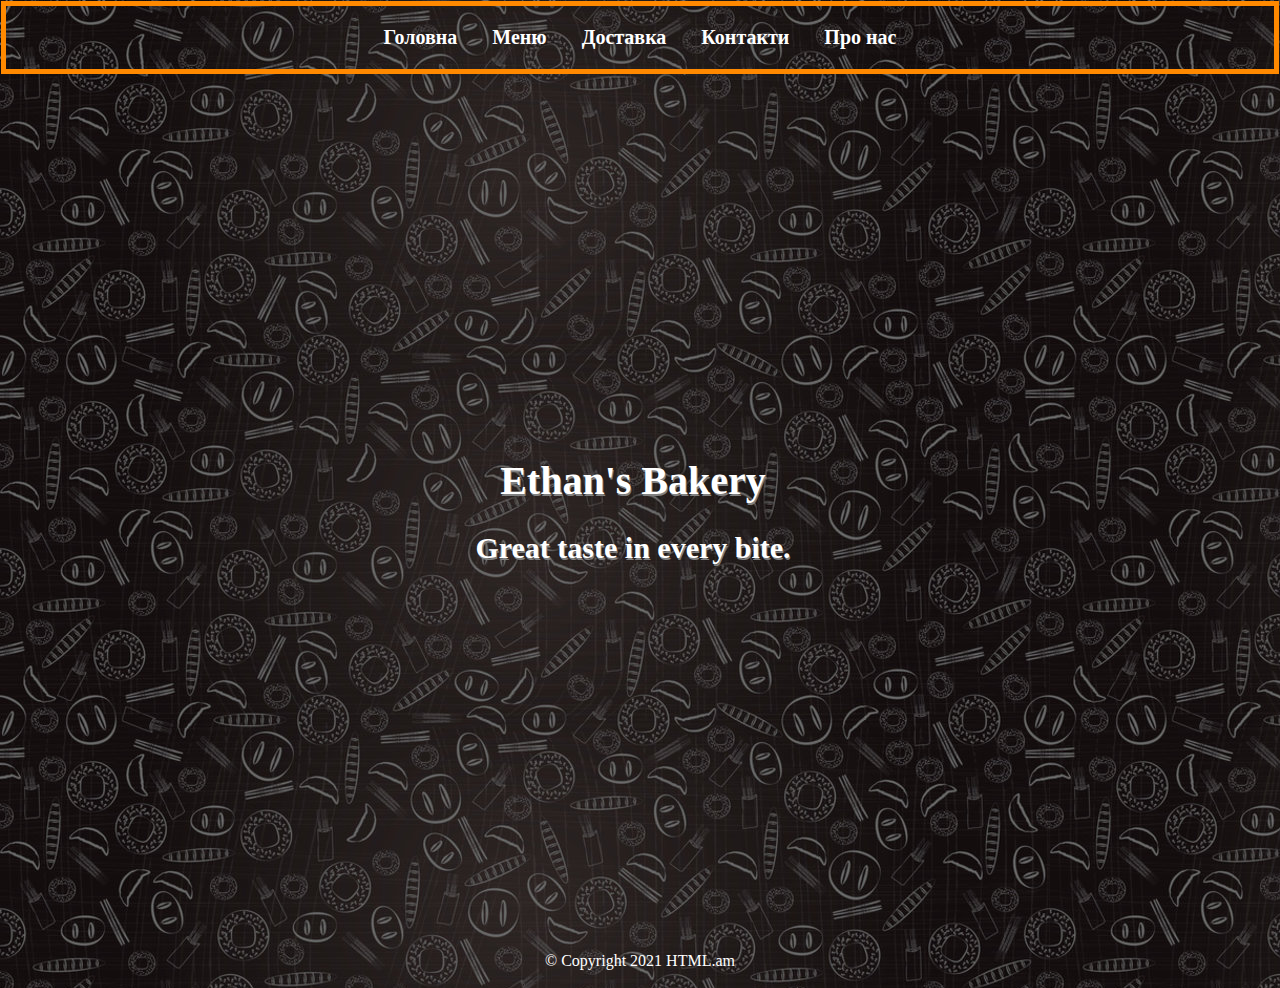
<file: index.html>
<!doctype html>
<html>
    <head>
        <meta charset="utf-8">
        <link rel="stylesheet" href="Css/style.css">
        <title>Ethan's Bakery</title>
    </head>
    <body class="skelet">
        <header>
            <span >
                <ul class="navbar">
                    <li><a href="index.html">Головна</a></li>
                    <li><a href="menu.html">Меню</a></li>
                    <li><a href="#">Доставка</a></li>
                    <li><a href="contact.html">Контакти</a></li>
                    <li><a href="proNas.html">Про нас</a></li>
                </ul>
            </span>
        </header>
        <main>
            <div>
                <div class="logo"></div>
                <span><h1>Ethan's Bakery</h1></span>
                <span><h2>Great taste in every bite.</h2></span>
            </div>
        </main>
        <footer class="footer">
            <div>
                <div class="logo1"></div>
                <span>&copy; Copyright 2021 HTML.am</span>
            </div>
        </footer>
    </body>
</html>
</file>
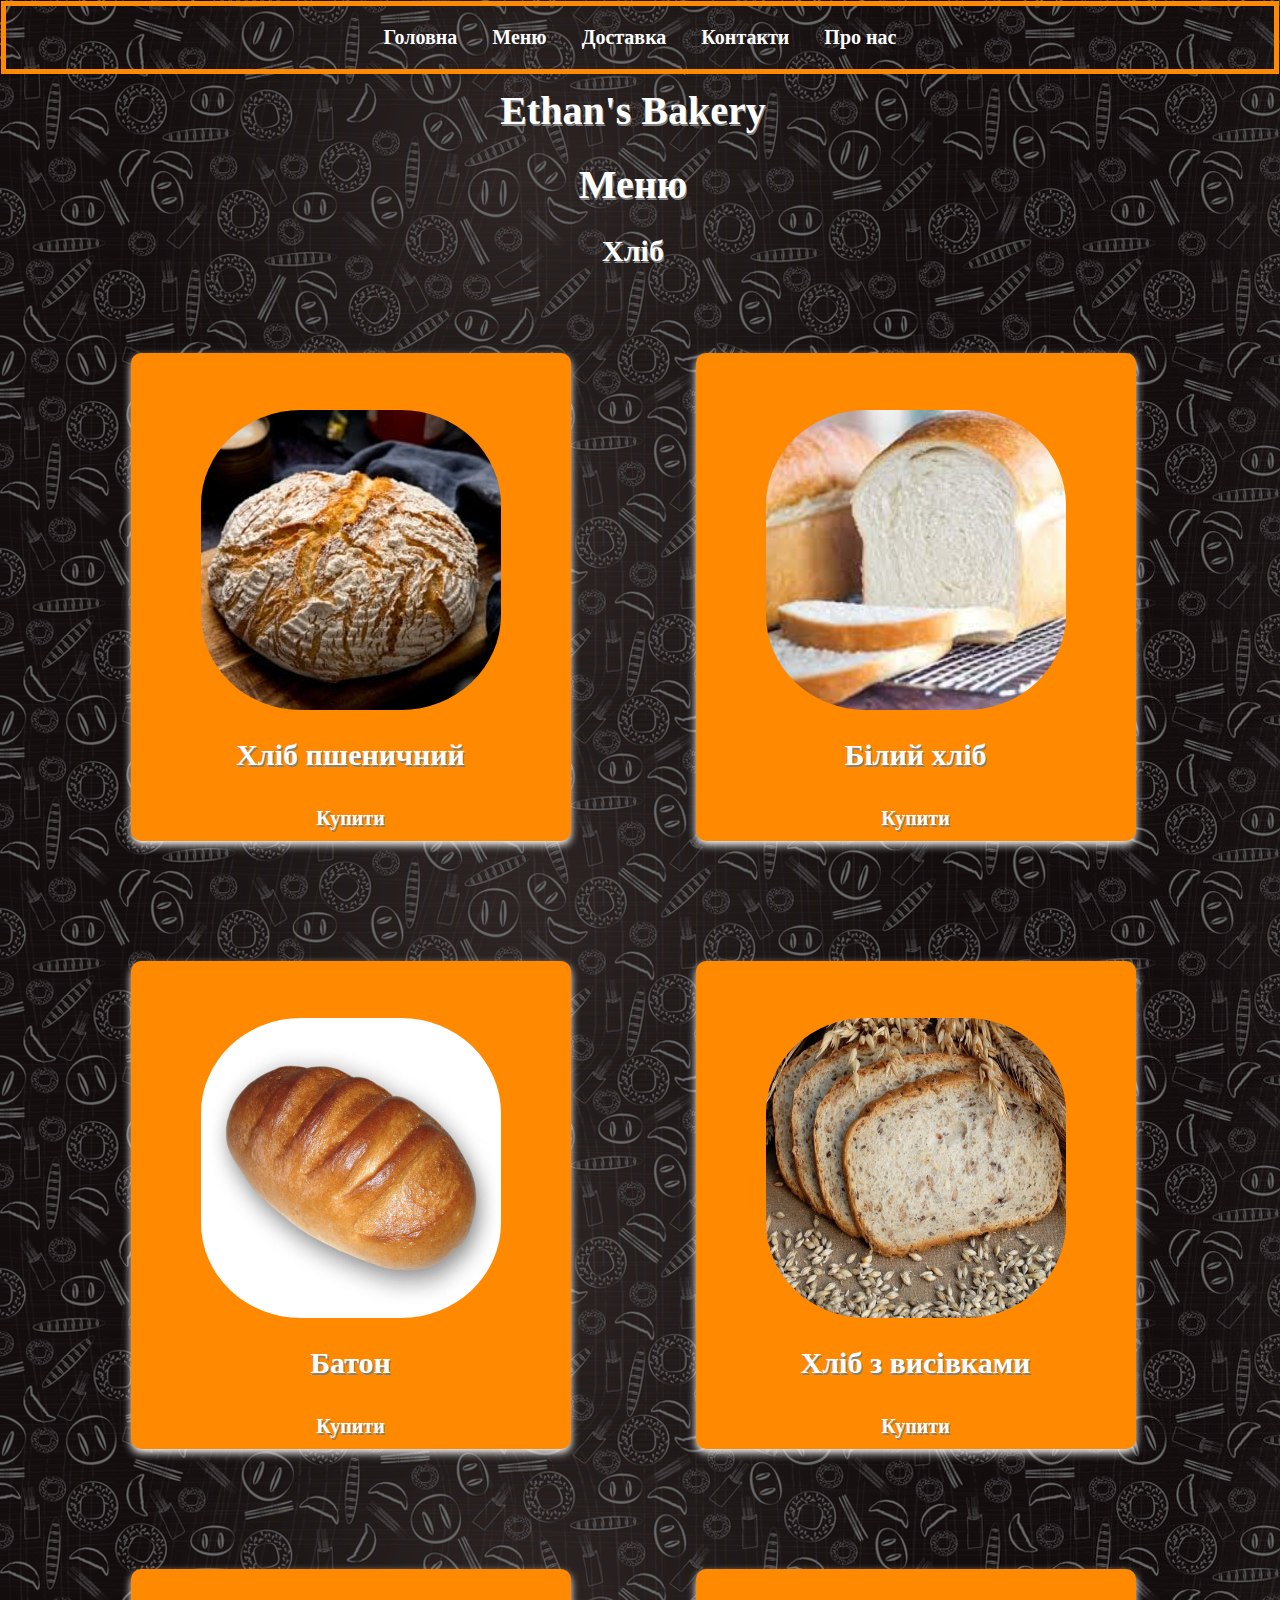
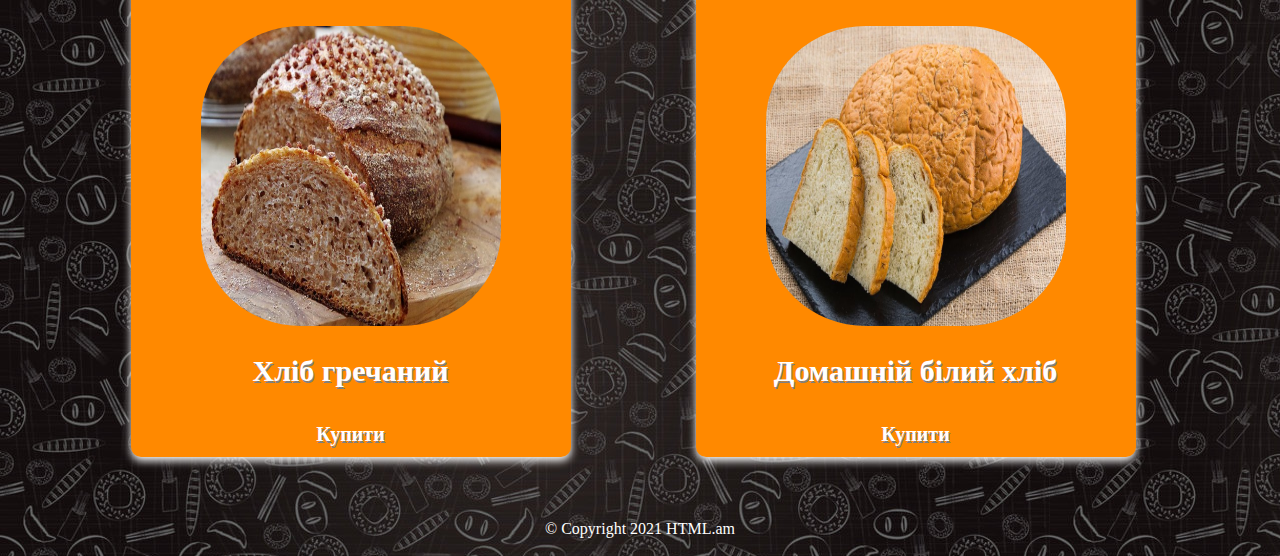
<file: bread.html>
<!doctype html>
<html>
    <head>
        <meta charset="utf-8">
        <link rel="stylesheet" href="Css/style.css">
        <title>Ethan's Bakery</title>
    </head>
    <body class="skelet">
        <header>
            <span >
                <ul class="navbar">
                    <li><a href="index.html">Головна</a></li>
                    <li><a href="menu.html">Меню</a></li>
                    <li><a href="#">Доставка</a></li>
                    <li><a href="contact.html">Контакти</a></li>
                    <li><a href="proNas.html">Про нас</a></li>
                </ul>
            </span>
        </header>
        <main>
            <div>
                <span><h1>Ethan's Bakery</h1></span>
                <div>
                    <span><h1>Меню</h1></span>
                    <span><h2 class="h2">Хліб</h2></span>
                    <div class="card">
                        <img src="Image/Artisan-Bread-square-FS-46-300x300.jpg" alt="Avatar">
                        <div class="container">
                            <h2><b>Хліб пшеничний</b></h2>
                            <p><a href="#">Купити</a></p>
                        </div>
                    </div>
                    <div class="card">
                        <img src="Image/%D0%B7%D0%B0%D0%B2%D0%B0%D0%BD%D1%82%D0%B0%D0%B6%D0%B5%D0%BD%D0%BD%D1%8F.jpg" alt="Avatar">
                        <div class="container">
                            <h2><b>Білий хліб</b></h2>
                            <p><a href="#">Купити</a></p>
                        </div>
                    </div>
                    <div class="card">
                        <img src="Image/new-21088-2012-10-19.jpg" alt="Avatar">
                        <div class="container">
                            <h2><b>Батон</b></h2>
                            <p><a href="#">Купити</a></p>
                        </div>
                    </div>
                    <div class="card">
                        <img src="Image/unnamed%20(1).jpg" alt="Avatar">
                        <div class="container">
                            <h2><b>Хліб з висівками</b></h2>
                            <p><a href="#">Купити</a></p>
                        </div>
                    </div>
                    <div class="card">
                        <img src="Image/prizn-1954.jpg" alt="Avatar">
                        <div class="container">
                            <h2><b>Хліб гречаний</b></h2>
                            <p><a href="#">Купити</a></p>
                        </div>
                    </div>
                    <div class="card">
                        <img src="Image/580.970.jpg" alt="Avatar">
                        <div class="container">
                            <h2><b>Домашній білий хліб</b></h2>
                            <p><a href="#">Купити</a></p>
                        </div>
                    </div>
                </div>
            </div>
        </main>
        <footer class="footer">
            <div>
                <span>&copy; Copyright 2021 HTML.am</span>
            </div>
        </footer>
    </body>
</html>
</file>
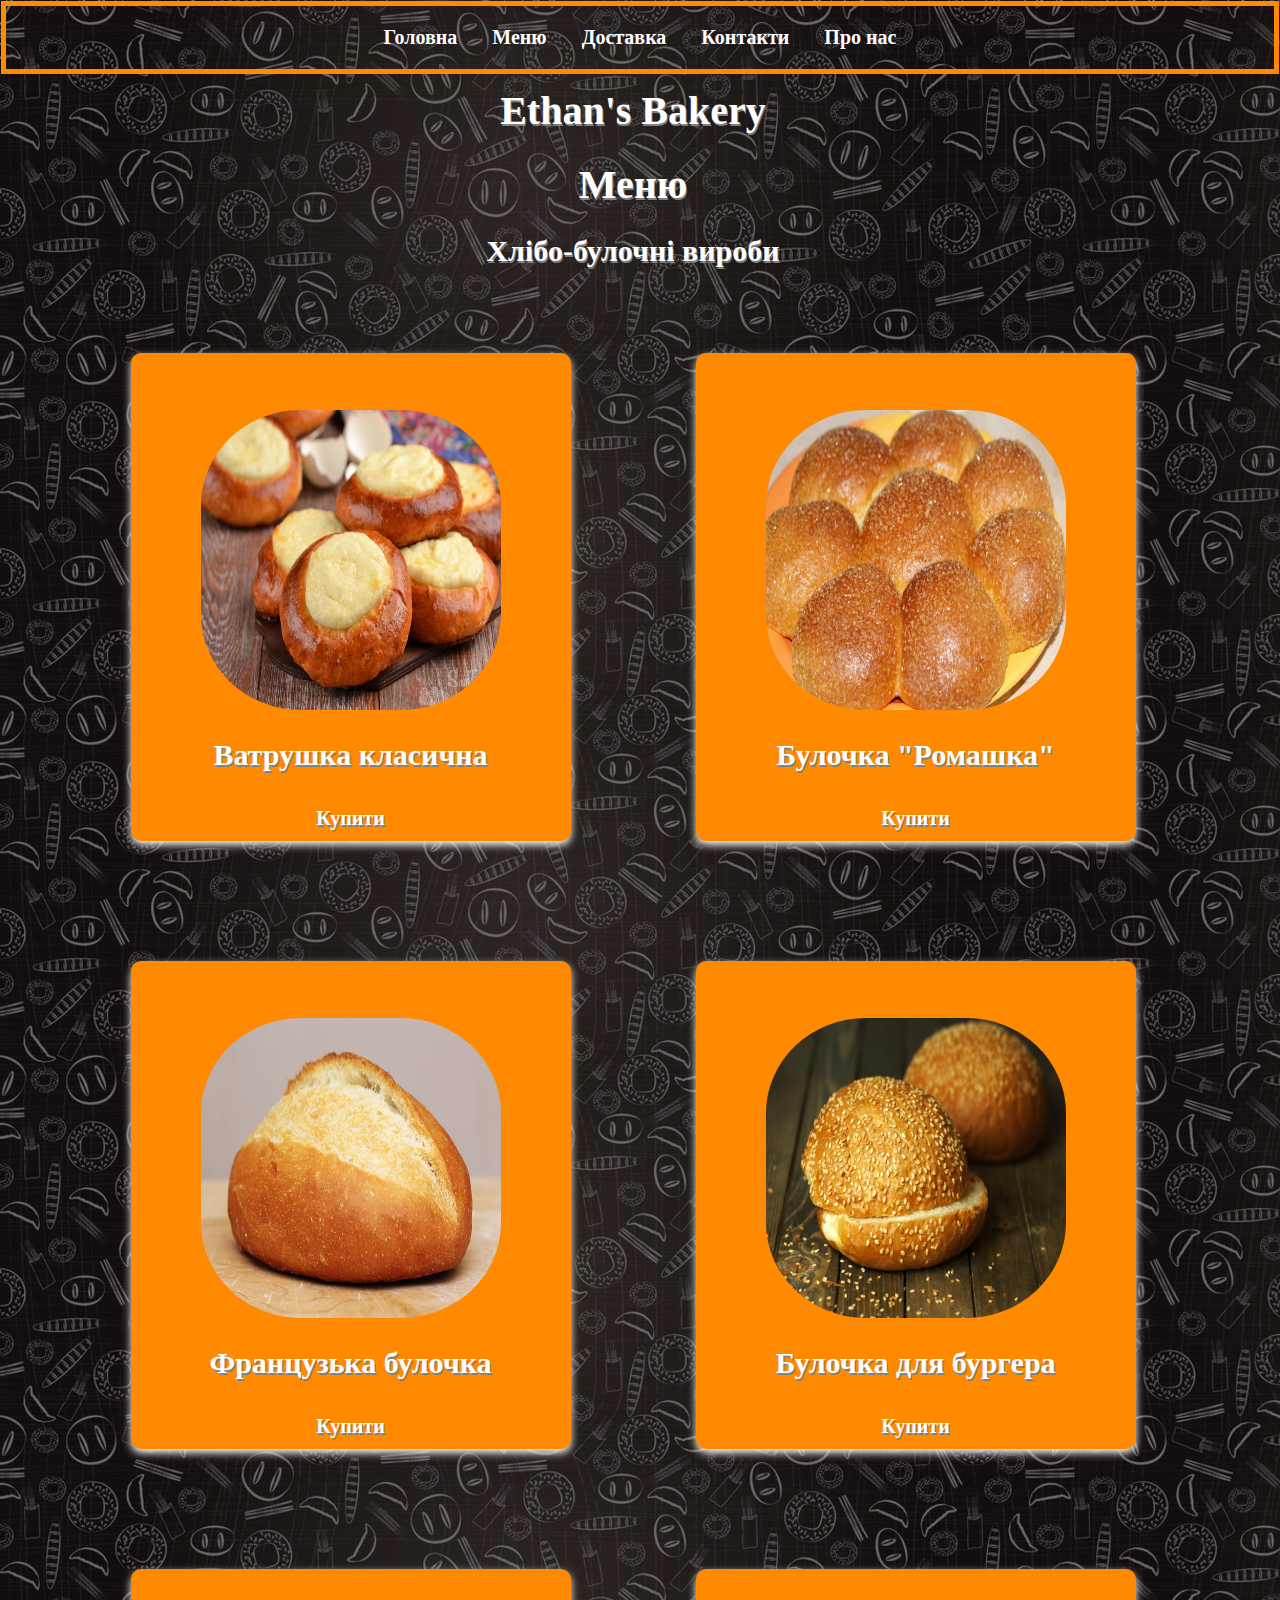
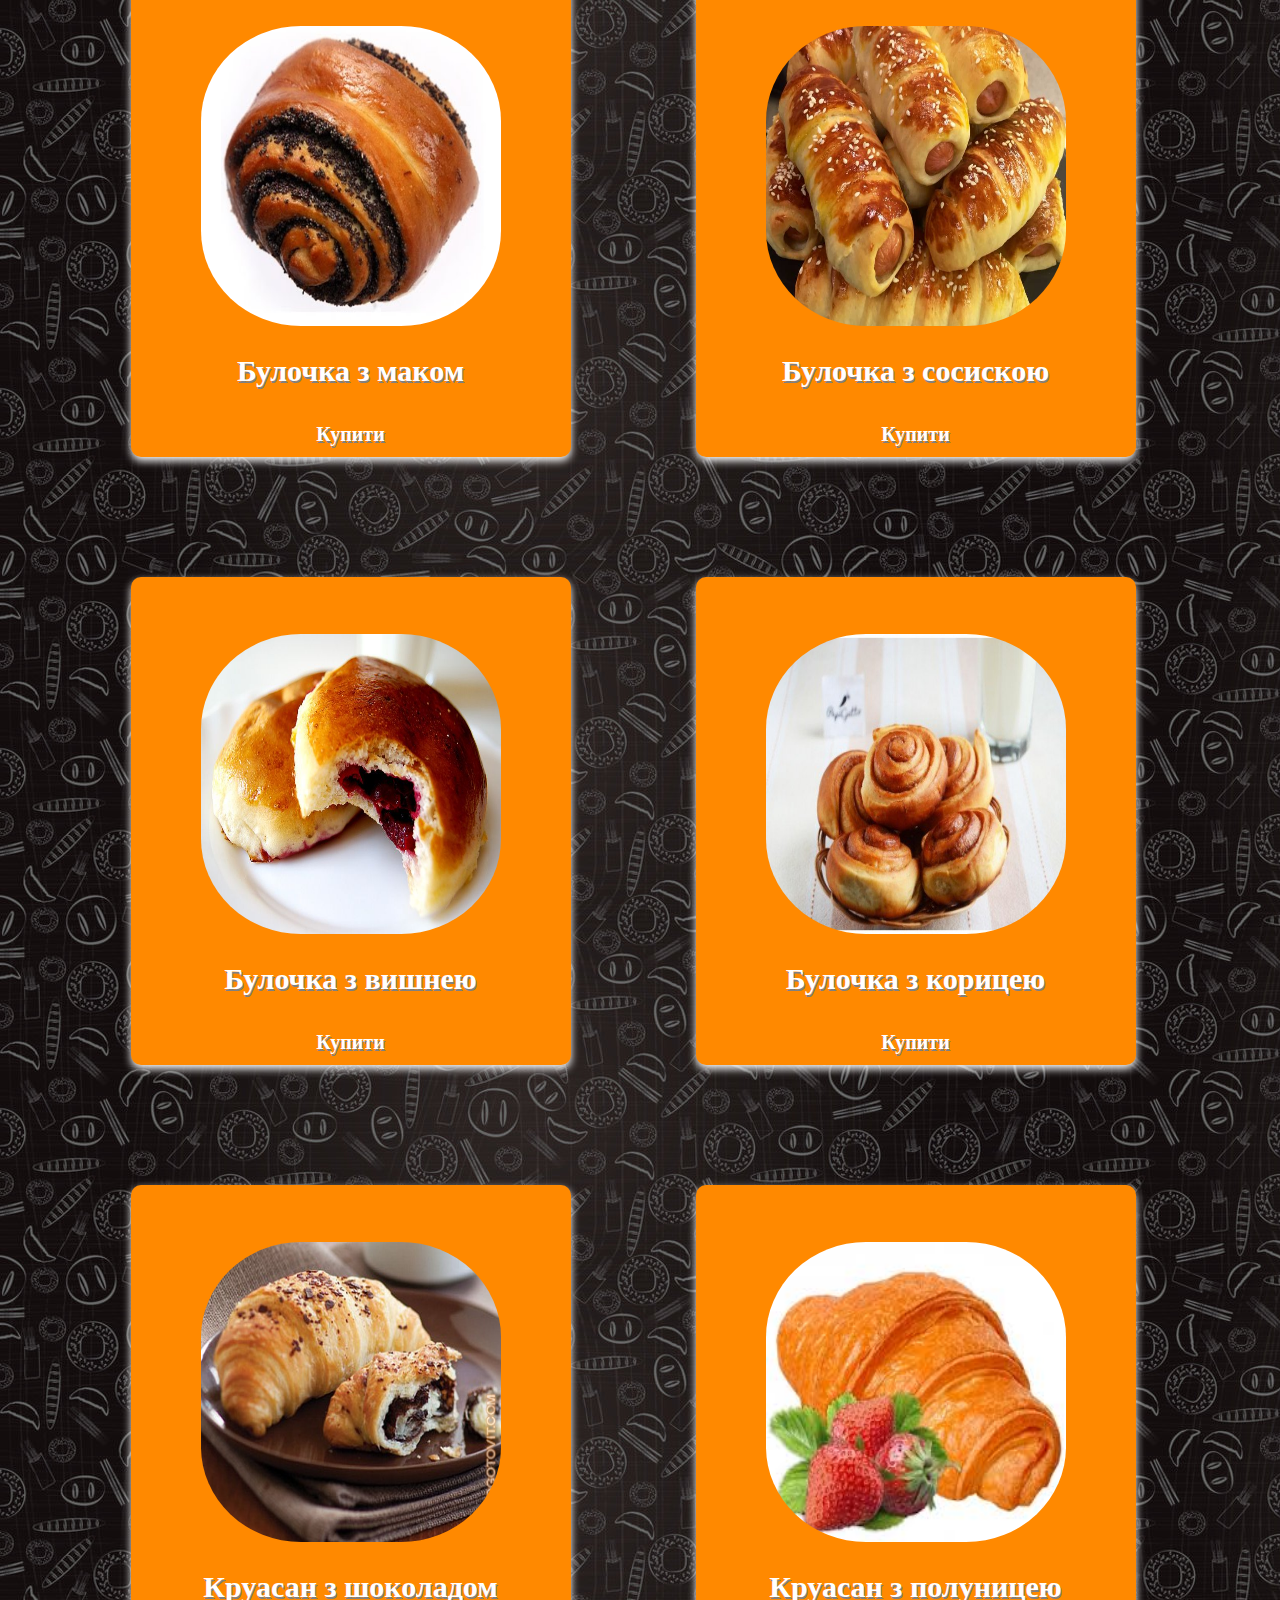
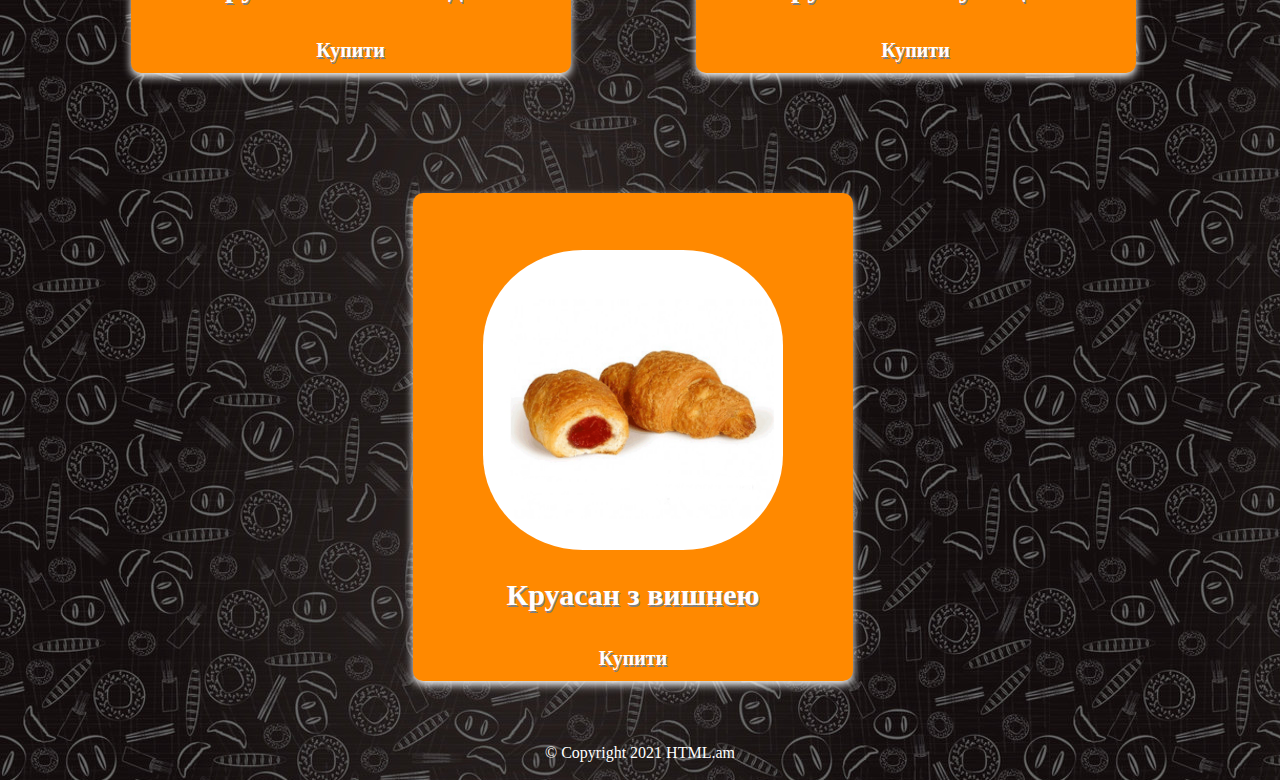
<file: bulochku.html>
<!doctype html>
<html>
    <head>
        <meta charset="utf-8">
        <link rel="stylesheet" href="Css/style.css">
        <title>Ethan's Bakery</title>
    </head>
    <body class="skelet">
        <header>
            <span >
                <ul class="navbar">
                    <li><a href="index.html">Головна</a></li>
                    <li><a href="menu.html">Меню</a></li>
                    <li><a href="#">Доставка</a></li>
                    <li><a href="contact.html">Контакти</a></li>
                    <li><a href="proNas.html">Про нас</a></li>
                </ul>
            </span>
        </header>
        <main>
            <div>
                <span><h1>Ethan's Bakery</h1></span>
                <div>
                    <span><h1>Меню</h1></span>
                    <span><h2 class="h2">Хлібо-булочні вироби</h2></span>
                    <div class="card">
                        <img src="Image/Klassicheskie-vatrushki-s-tvorogom.jpg" alt="Avatar">
                        <div class="container">
                            <h2><b>Ватрушка класична</b></h2>
                            <p><a href="#">Купити</a></p>
                        </div>
                    </div>
                    <div class="card">
                        <img src="Image/item_3906.jpg" alt="Avatar">
                        <div class="container">
                            <h2><b>Булочка "Ромашка"</b></h2>
                            <p><a href="#">Купити</a></p>
                        </div>
                    </div>
                    <div class="card">
                        <img src="Image/b223a1.jpg" alt="Avatar">
                        <div class="container">
                            <h2><b>Французька булочка</b></h2>
                            <p><a href="#">Купити</a></p>
                        </div>
                    </div>
                    <div class="card">
                        <img src="Image/bulka-burgerna-71833847670091.jpg" alt="Avatar">
                        <div class="container">
                            <h2><b>Булочка для бургера</b></h2>
                            <p><a href="#">Купити</a></p>
                        </div>
                    </div>
                    <div class="card">
                        <img src="Image/hqdefault.jpg" alt="Avatar">
                        <div class="container">
                            <h2><b>Булочка з маком</b></h2>
                            <p><a href="#">Купити</a></p>
                        </div>
                    </div>
                    <div class="card">
                        <img src="Image/bulochki-s-sosiskoi-%D0%BE%D1%81%D0%BD%D0%BE%D0%B2%D0%BD%D0%BE%D0%B5-%D1%84%D0%BE%D1%82%D0%BE-%D1%80%D0%B5%D1%86%D0%B5%D0%BF%D1%82%D0%B0.jpg" alt="Avatar">
                        <div class="container">
                            <h2><b>Булочка з сосискою</b></h2>
                            <p><a href="#">Купити</a></p>
                        </div>
                    </div>
                    <div class="card">
                        <img src="Image/pirizhki_z_vishneyu.jpg" alt="Avatar">
                        <div class="container">
                            <h2><b>Булочка з вишнею</b></h2>
                            <p><a href="#">Купити</a></p>
                        </div>
                    </div>
                    <div class="card">
                        <img src="Image/bulochki-s-koritsej-590x400.jpg" alt="Avatar">
                        <div class="container">
                            <h2><b>Булочка з корицею</b></h2>
                            <p><a href="#">Купити</a></p>
                        </div>
                    </div>
                    <div class="card">
                        <img src="Image/2n1zyaN9.jpg" alt="Avatar">
                        <div class="container">
                            <h2><b>Круасан з шоколадом</b></h2>
                            <p><a href="#">Купити</a></p>
                        </div>
                    </div>
                    <div class="card">
                        <img src="Image/images.jpg" alt="Avatar">
                        <div class="container">
                            <h2><b>Круасан з полуницею</b></h2>
                            <p><a href="#">Купити</a></p>
                        </div>
                    </div><div class="card">
                        <img src="Image/img_2240305_%5B1493907458.8375%5D.jpg" alt="Avatar">
                        <div class="container">
                            <h2><b>Круасан з вишнею</b></h2>
                            <p><a href="#">Купити</a></p>
                        </div>
                    </div>
                </div>
            </div>
        </main>
        <footer class="footer">
            <div>
                <span>&copy; Copyright 2021 HTML.am</span>
            </div>
        </footer>
    </body>
</html>
</file>
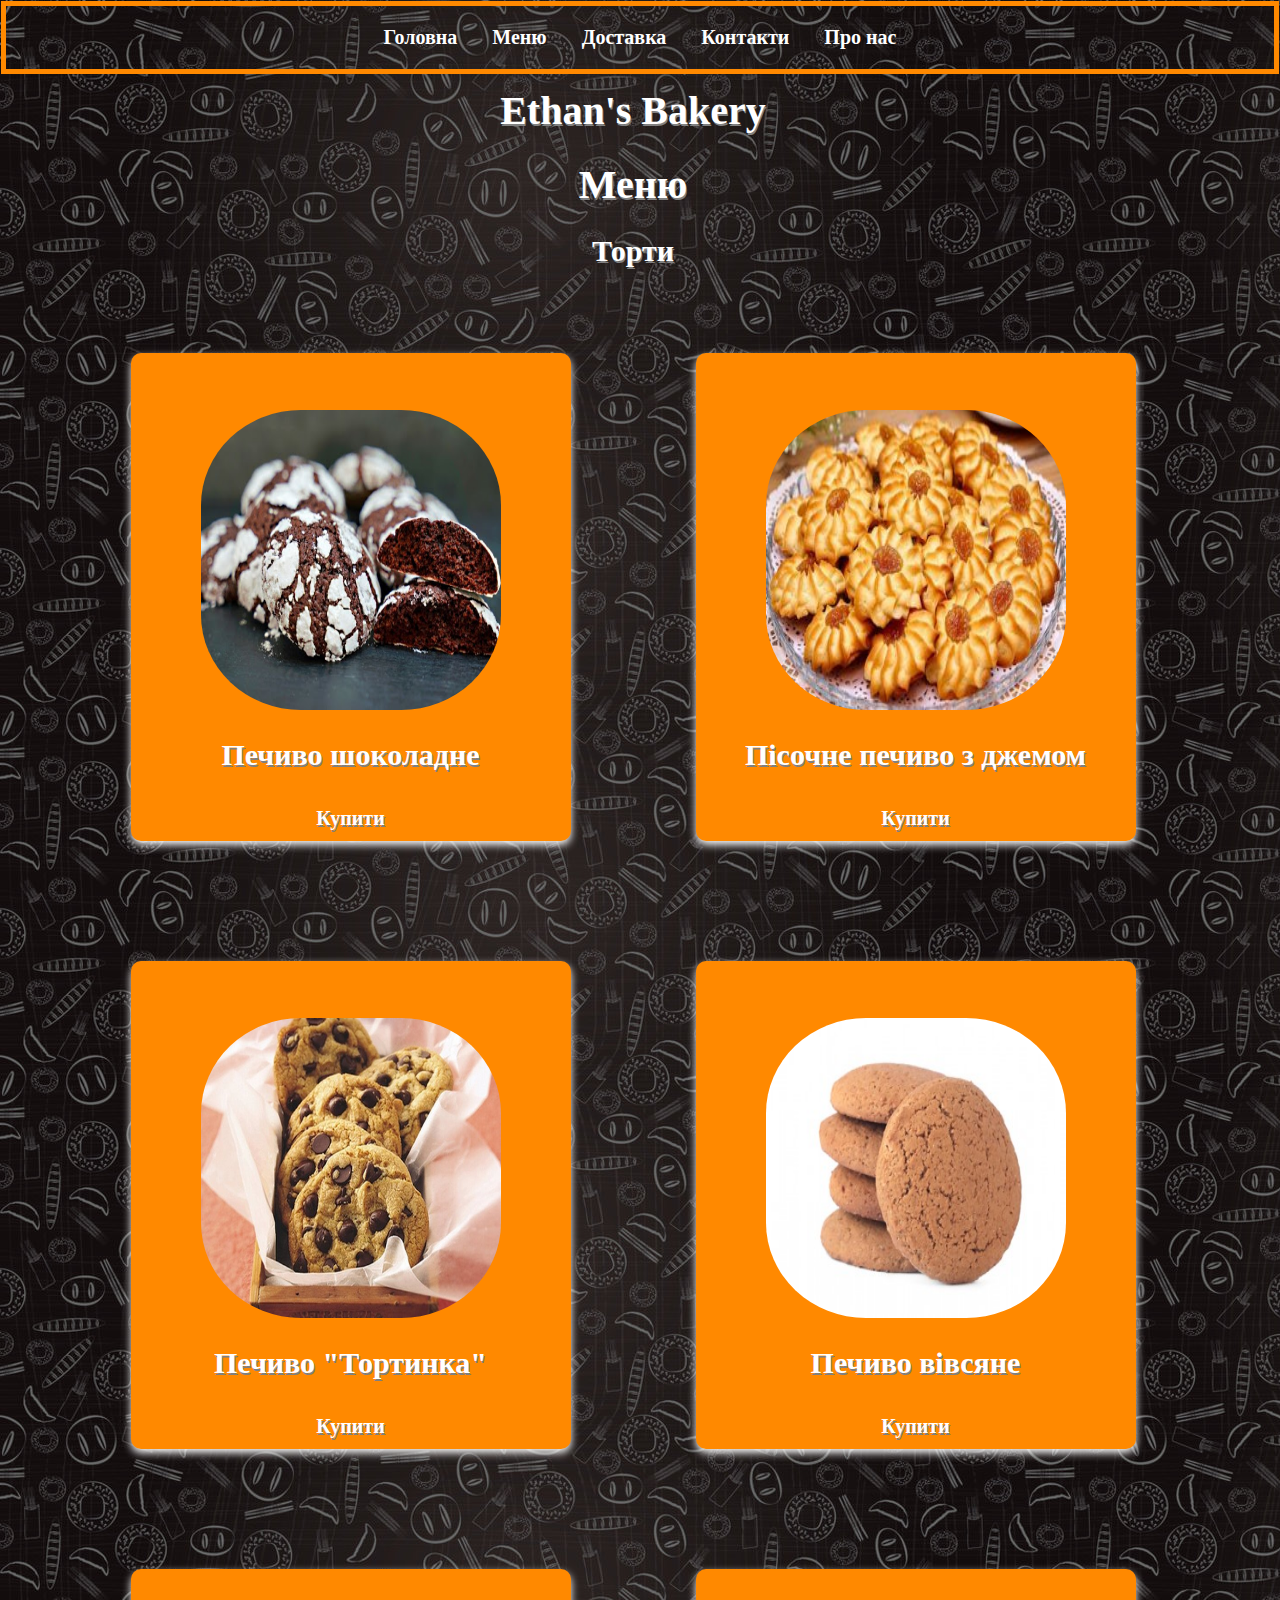
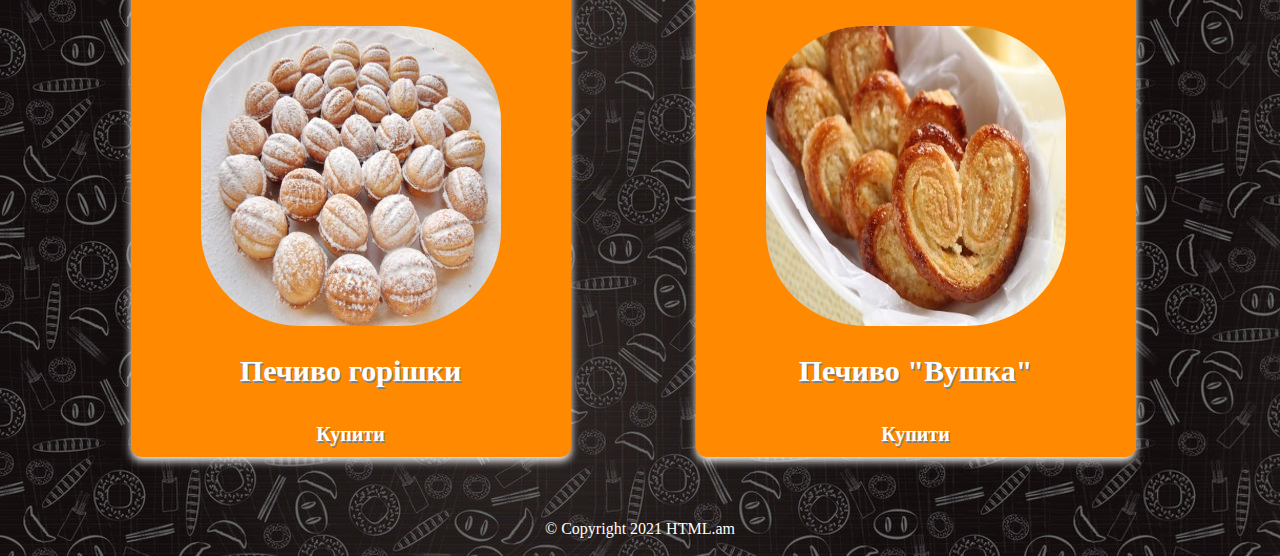
<file: cakes.html>
<!doctype html>
<html>
    <head>
        <meta charset="utf-8">
        <link rel="stylesheet" href="Css/style.css">
        <title>Ethan's Bakery</title>
    </head>
    <body class="skelet">
        <header>
            <span >
                <ul class="navbar">
                    <li><a href="index.html">Головна</a></li>
                    <li><a href="menu.html">Меню</a></li>
                    <li><a href="#">Доставка</a></li>
                    <li><a href="contact.html">Контакти</a></li>
                    <li><a href="proNas.html">Про нас</a></li>
                </ul>
            </span>
        </header>
        <main>
            <div>
                <span><h1>Ethan's Bakery</h1></span>
                <div>
                    <span><h1>Меню</h1></span>
                    <span><h2 class="h2">Торти</h2></span>
                    <div class="card">
                        <img src="Image/unnamed%20(2).jpg" alt="Avatar">
                        <div class="container">
                            <h2><b>Печиво шоколадне</b></h2>
                            <p><a href="#">Купити</a></p>
                        </div>
                    </div>
                    <div class="card">
                        <img src="Image/d92c14e3b0804807381e5e9c2578cb4d.jpg" alt="Avatar">
                        <div class="container">
                            <h2><b>Пісочне печиво з джемом</b></h2>
                            <p><a href="#">Купити</a></p>
                        </div>
                    </div>
                    <div class="card">
                        <img src="Image/c57d648a1941d65_660x440.jpg" alt="Avatar">
                        <div class="container">
                            <h2><b>Печиво "Тортинка"</b></h2>
                            <p><a href="#">Купити</a></p>
                        </div>
                    </div>
                    <div class="card">
                        <img src="Image/vivs_smak_bu.jpg" alt="Avatar">
                        <div class="container">
                            <h2><b>Печиво вівсяне</b></h2>
                            <p><a href="#">Купити</a></p>
                        </div>
                    </div>
                    <div class="card">
                        <img src="Image/pechyvo-horishky-15.jpg" alt="Avatar">
                        <div class="container">
                            <h2><b>Печиво горішки</b></h2>
                            <p><a href="#">Купити</a></p>
                        </div>
                    </div>
                    <div class="card">
                        <img src="Image/p_O.jpg" alt="Avatar">
                        <div class="container">
                            <h2><b>Печиво "Вушка"</b></h2>
                            <p><a href="#">Купити</a></p>
                        </div>
                    </div>
                </div>
            </div>
        </main>
        <footer class="footer">
            <div>
                <span>&copy; Copyright 2021 HTML.am</span>
            </div>
        </footer>
    </body>
</html>
</file>
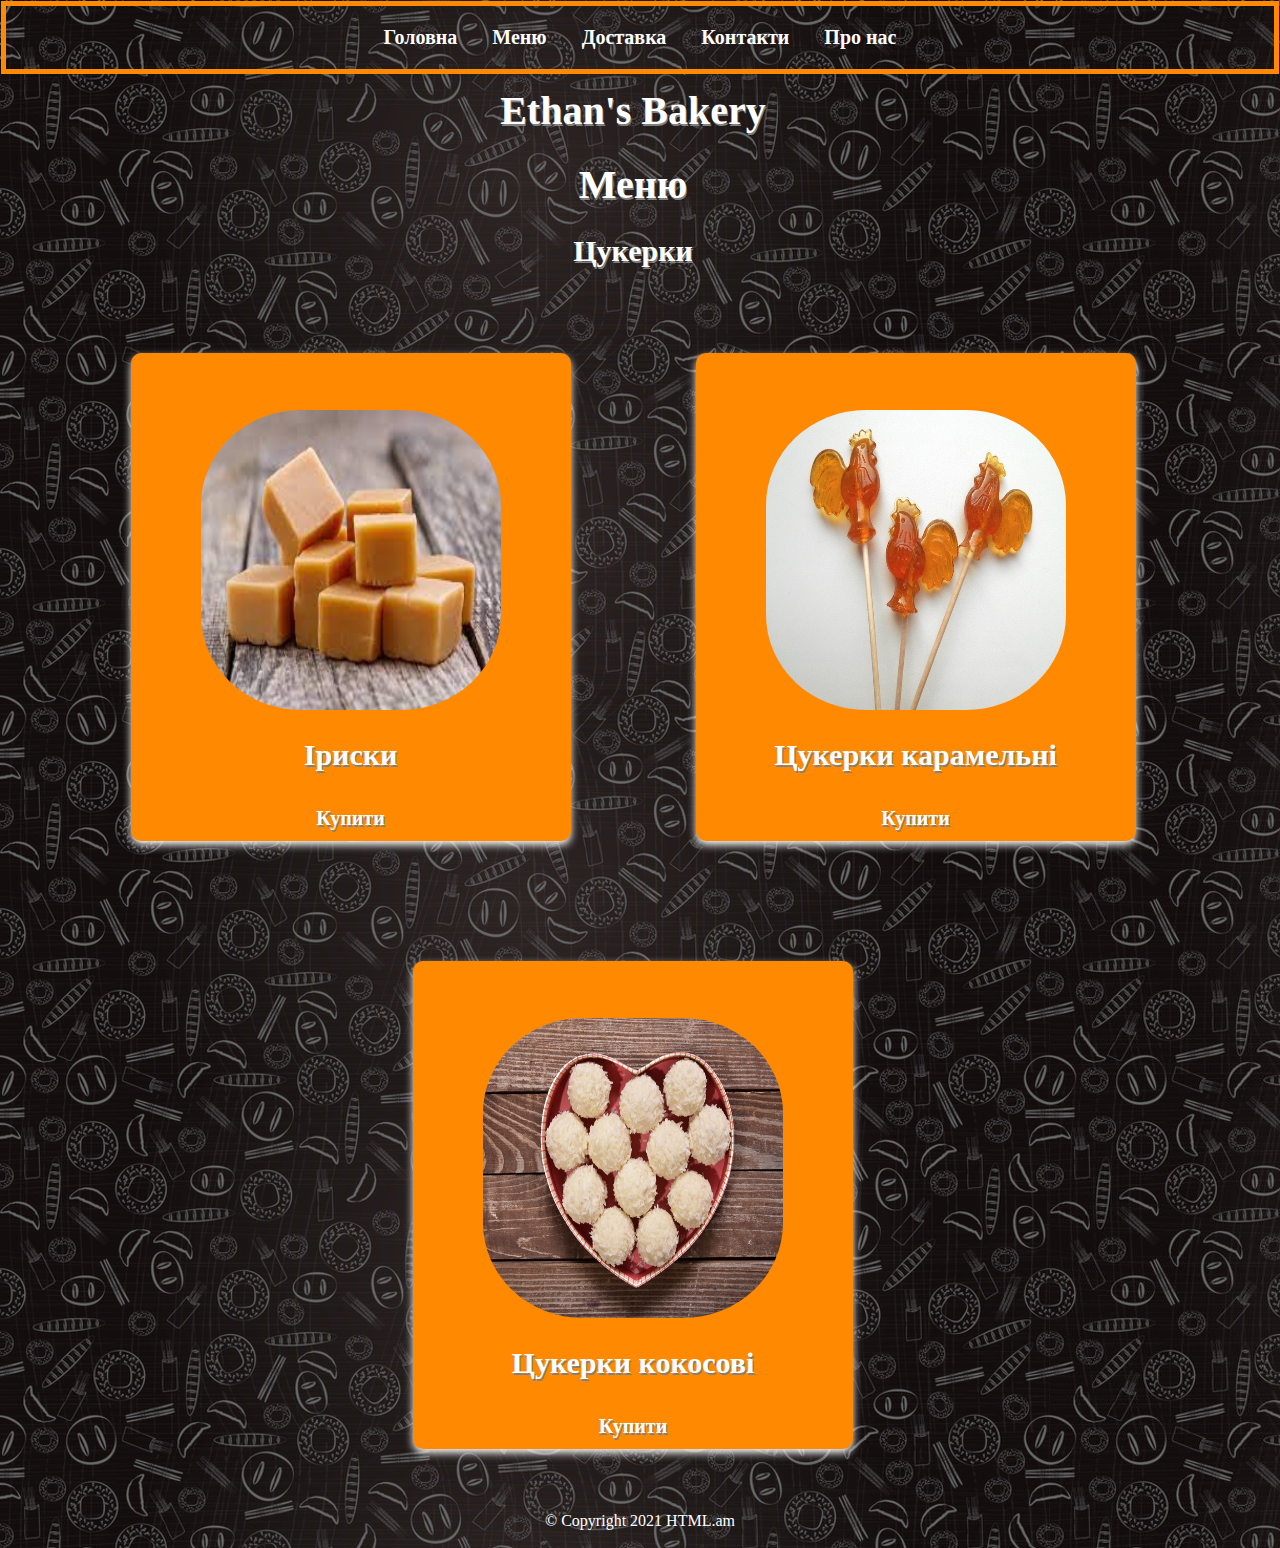
<file: candy.html>
<!doctype html>
<html>
    <head>
        <meta charset="utf-8">
        <link rel="stylesheet" href="Css/style.css">
        <title>Ethan's Bakery</title>
    </head>
    <body class="skelet">
        <header>
            <span >
                <ul class="navbar">
                    <li><a href="index.html">Головна</a></li>
                    <li><a href="menu.html">Меню</a></li>
                    <li><a href="#">Доставка</a></li>
                    <li><a href="contact.html">Контакти</a></li>
                    <li><a href="proNas.html">Про нас</a></li>
                </ul>
            </span>
        </header>
        <main>
            <div>
                <span><h1>Ethan's Bakery</h1></span>
                <div>
                    <span><h1>Меню</h1></span>
                    <span><h2 class="h2">Цукерки</h2></span>
                    <div class="card">
                        <img src="Image/%D0%B7%D0%B0%D0%B2%D0%B0%D0%BD%D1%82%D0%B0%D0%B6%D0%B5%D0%BD%D0%BD%D1%8F%20(1).jpg" alt="Avatar">
                        <div class="container">
                            <h2><b>Іриски</b></h2>
                            <p><a href="#">Купити</a></p>
                        </div>
                    </div>
                    <div class="card">
                        <img src="Image/09b_depositphotos_37998535_m_2015.jpg" alt="Avatar">
                        <div class="container">
                            <h2><b>Цукерки карамельні</b></h2>
                            <p><a href="#">Купити</a></p>
                        </div>
                    </div>
                    <div class="card">
                        <img src="Image/cf6_depositphotos_39968319_s_2019.jpg" alt="Avatar">
                        <div class="container">
                            <h2><b>Цукерки кокосові</b></h2>
                            <p><a href="#">Купити</a></p>
                        </div>
                    </div>
                </div>
            </div>
        </main>
        <footer class="footer">
            <div>
                <span>&copy; Copyright 2021 HTML.am</span>
            </div>
        </footer>
    </body>
</html>
</file>
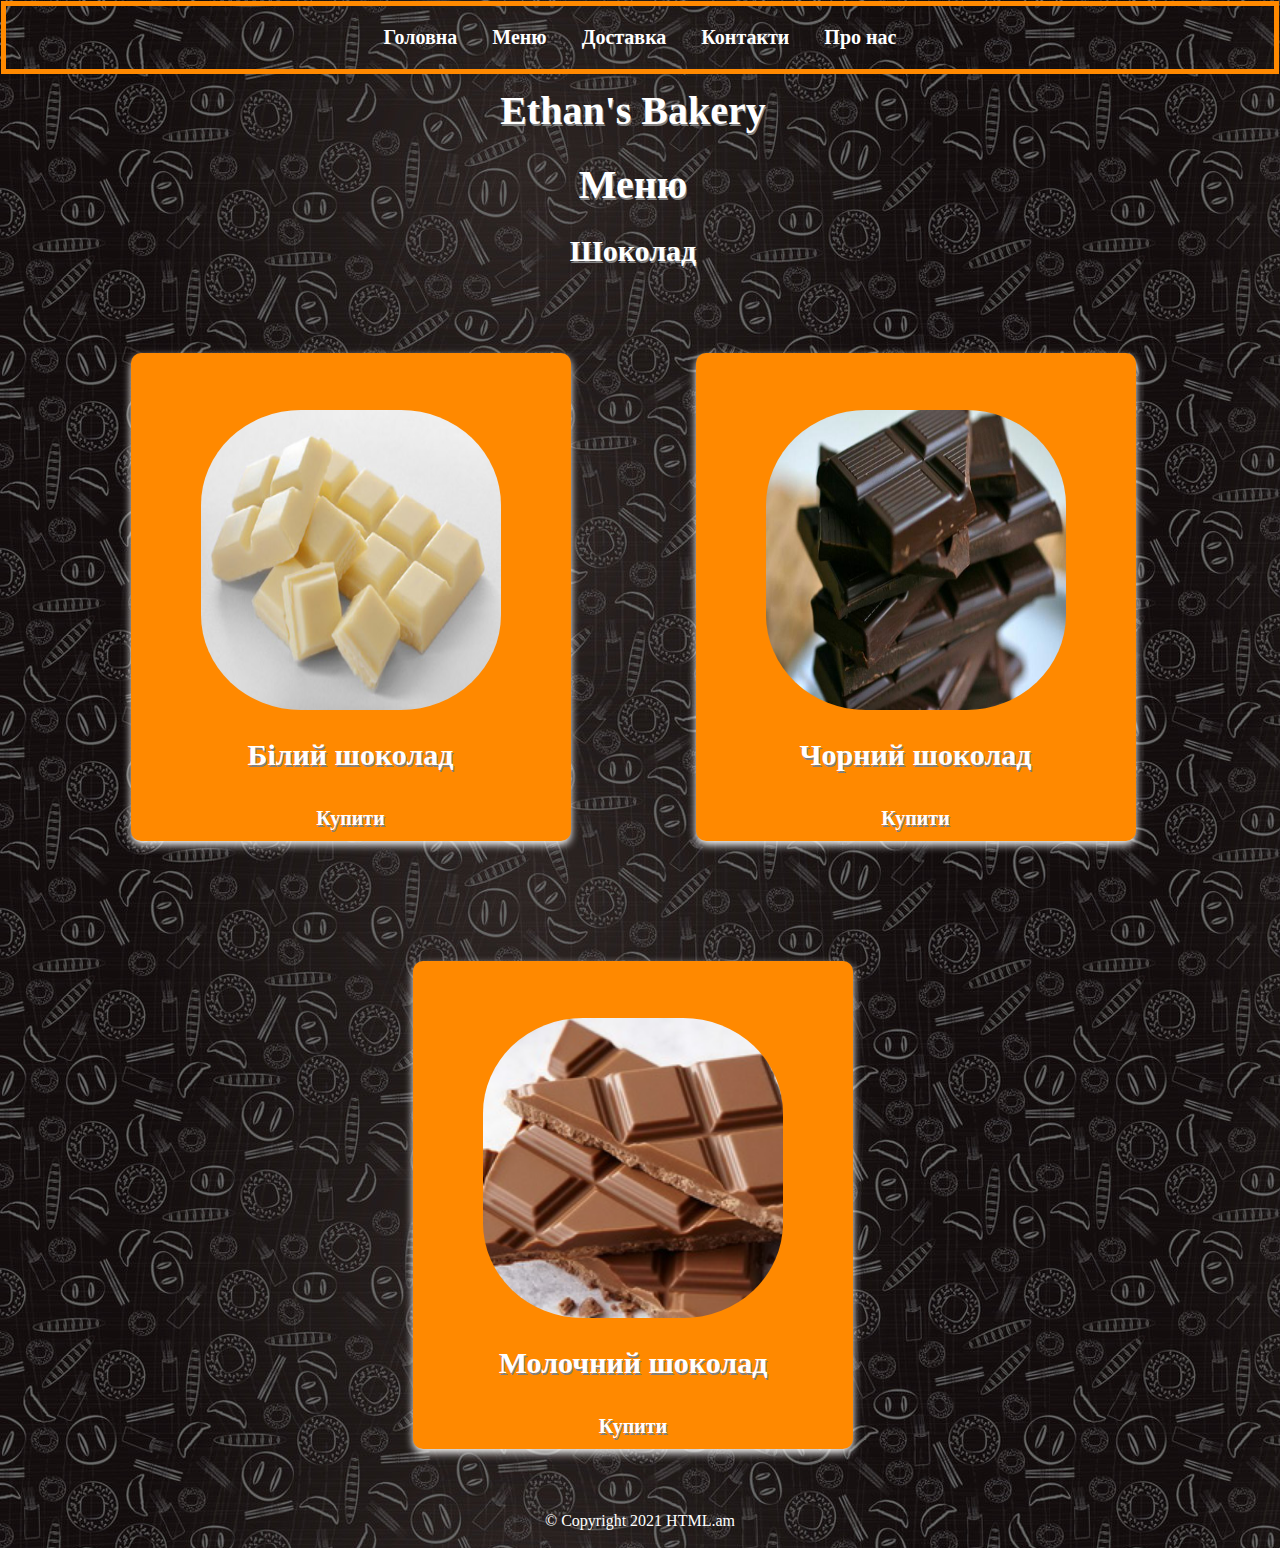
<file: chocolate.html>
<!doctype html>
<html>
    <head>
        <meta charset="utf-8">
        <link rel="stylesheet" href="Css/style.css">
        <title>Ethan's Bakery</title>
    </head>
    <body class="skelet">
        <header>
            <span >
                <ul class="navbar">
                    <li><a href="index.html">Головна</a></li>
                    <li><a href="menu.html">Меню</a></li>
                    <li><a href="#">Доставка</a></li>
                    <li><a href="contact.html">Контакти</a></li>
                    <li><a href="proNas.html">Про нас</a></li>
                </ul>
            </span>
        </header>
        <main>
            <div>
                <span><h1>Ethan's Bakery</h1></span>
                <div>
                    <span><h1>Меню</h1></span>
                    <span><h2 class="h2">Шоколад</h2></span>
                    <div class="card">
                        <img src="Image/iz-chego-delayut-belyy-shokolad-2.jpg" alt="Avatar">
                        <div class="container">
                            <h2><b>Білий шоколад</b></h2>
                            <p><a href="#">Купити</a></p>
                        </div>
                    </div>
                    <div class="card">
                        <img src="Image/11180015_darkchocolate_large.jpg" alt="Avatar">
                        <div class="container">
                            <h2><b>Чорний шоколад</b></h2>
                            <p><a href="#">Купити</a></p>
                        </div>
                    </div>
                    <div class="card">
                        <img src="Image/ingredient65_2b.jpg" alt="Avatar">
                        <div class="container">
                            <h2><b>Молочний шоколад</b></h2>
                            <p><a href="#">Купити</a></p>
                        </div>
                    </div>
                </div>
            </div>
        </main>
        <footer class="footer">
            <div>
                <span>&copy; Copyright 2021 HTML.am</span>
            </div>
        </footer>
    </body>
</html>
</file>
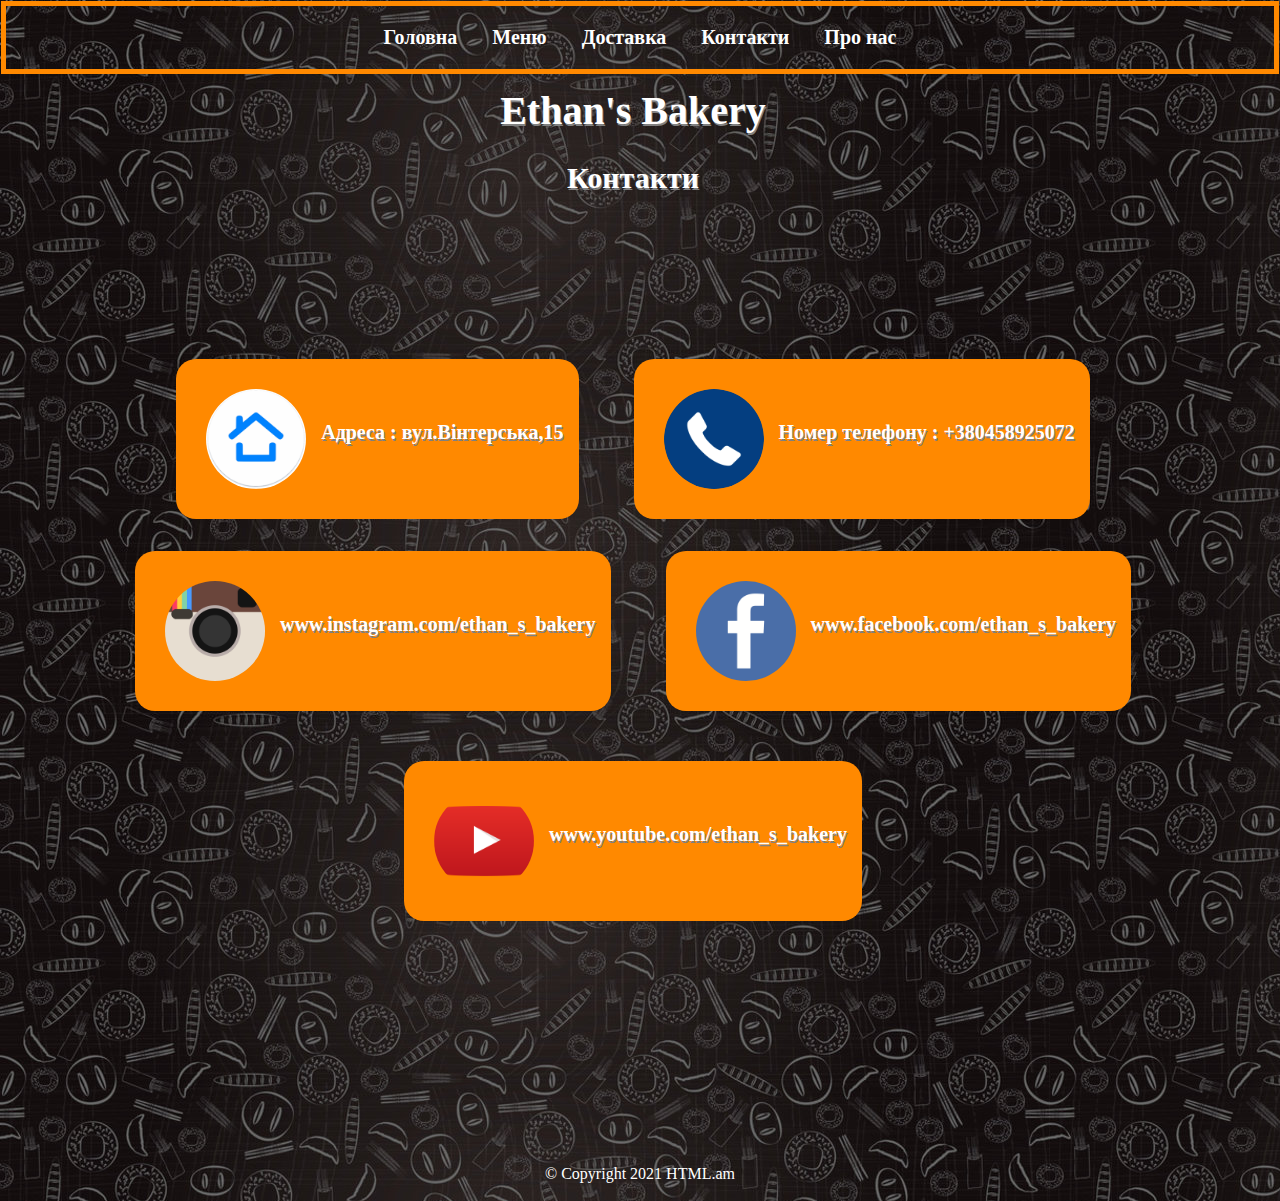
<file: contact.html>
<!doctype html>
<html>
    <head>
        <meta charset="utf-8">
        <link rel="stylesheet" href="Css/style.css">
        <title>Ethan's Bakery</title>
    </head>
    <body class="skelet">
        <header>
            <span >
                <ul class="navbar">
                    <li><a href="index.html">Головна</a></li>
                    <li><a href="menu.html">Меню</a></li>
                    <li><a href="#">Доставка</a></li>
                    <li><a href="contact.html">Контакти</a></li>
                    <li><a href="proNas.html">Про нас</a></li>
                </ul>
            </span>
        </header>
        <main>
            <div>
                <span><h1>Ethan's Bakery</h1></span>
                <span><h2>Контакти</h2></span>
                <br>
                <br>
                <br>
                <br>
                <br>
                <div class="coNTACT2">
                        <span>
                            <a href="#"><img src="Image/154-1541186_hometrust-home-sweet-home-free-logo-hd-png.png" alt="instagram_logo" align="middle">Адреса : вул.Вінтерська,15</a>
                        </span>
                        <span>
                            <a href="#"><img src="Image/540-5401844_blue-circle-phone-icon-clipart.png" alt="instagram_logo" align="middle">Номер телефону : +380458925072</a>
                        </span>
                </div>
                <br>
                <br>
                <br>
                <br>
                <div class="dIV">
                    <div class="coNTACT">
                        <span><a href="#"><img src="Image/iphone-instagram-icon-11.jpg" alt="instagram_logo" align="middle">www.instagram.com/ethan_s_bakery</a></span>
                    </div>
                    <div class="coNTACT">
                        <span><a href="#"><img src="Image/Facebook-icon-1.png" alt="instagram_logo" align="middle">www.facebook.com/ethan_s_bakery</a></span>
                    </div>
                    <div class="coNTACT">
                        <span><a href="#"><img src="Image/234f6504eaf629f2b35aa5c4020940da.png" alt="instagram_logo" align="middle">www.youtube.com/ethan_s_bakery</a></span>
                    </div>
                </div>

            </div>
        </main>
        <footer class="footer">
            <div>
                <br>
                <br>
                <br>
                <br>
                <br>
                <br>
                <br>
                <br>
                <br>
                <br>
                <br>
                <br>
                <span>&copy; Copyright 2021 HTML.am</span>
            </div>
        </footer>
    </body>
</html>
</file>
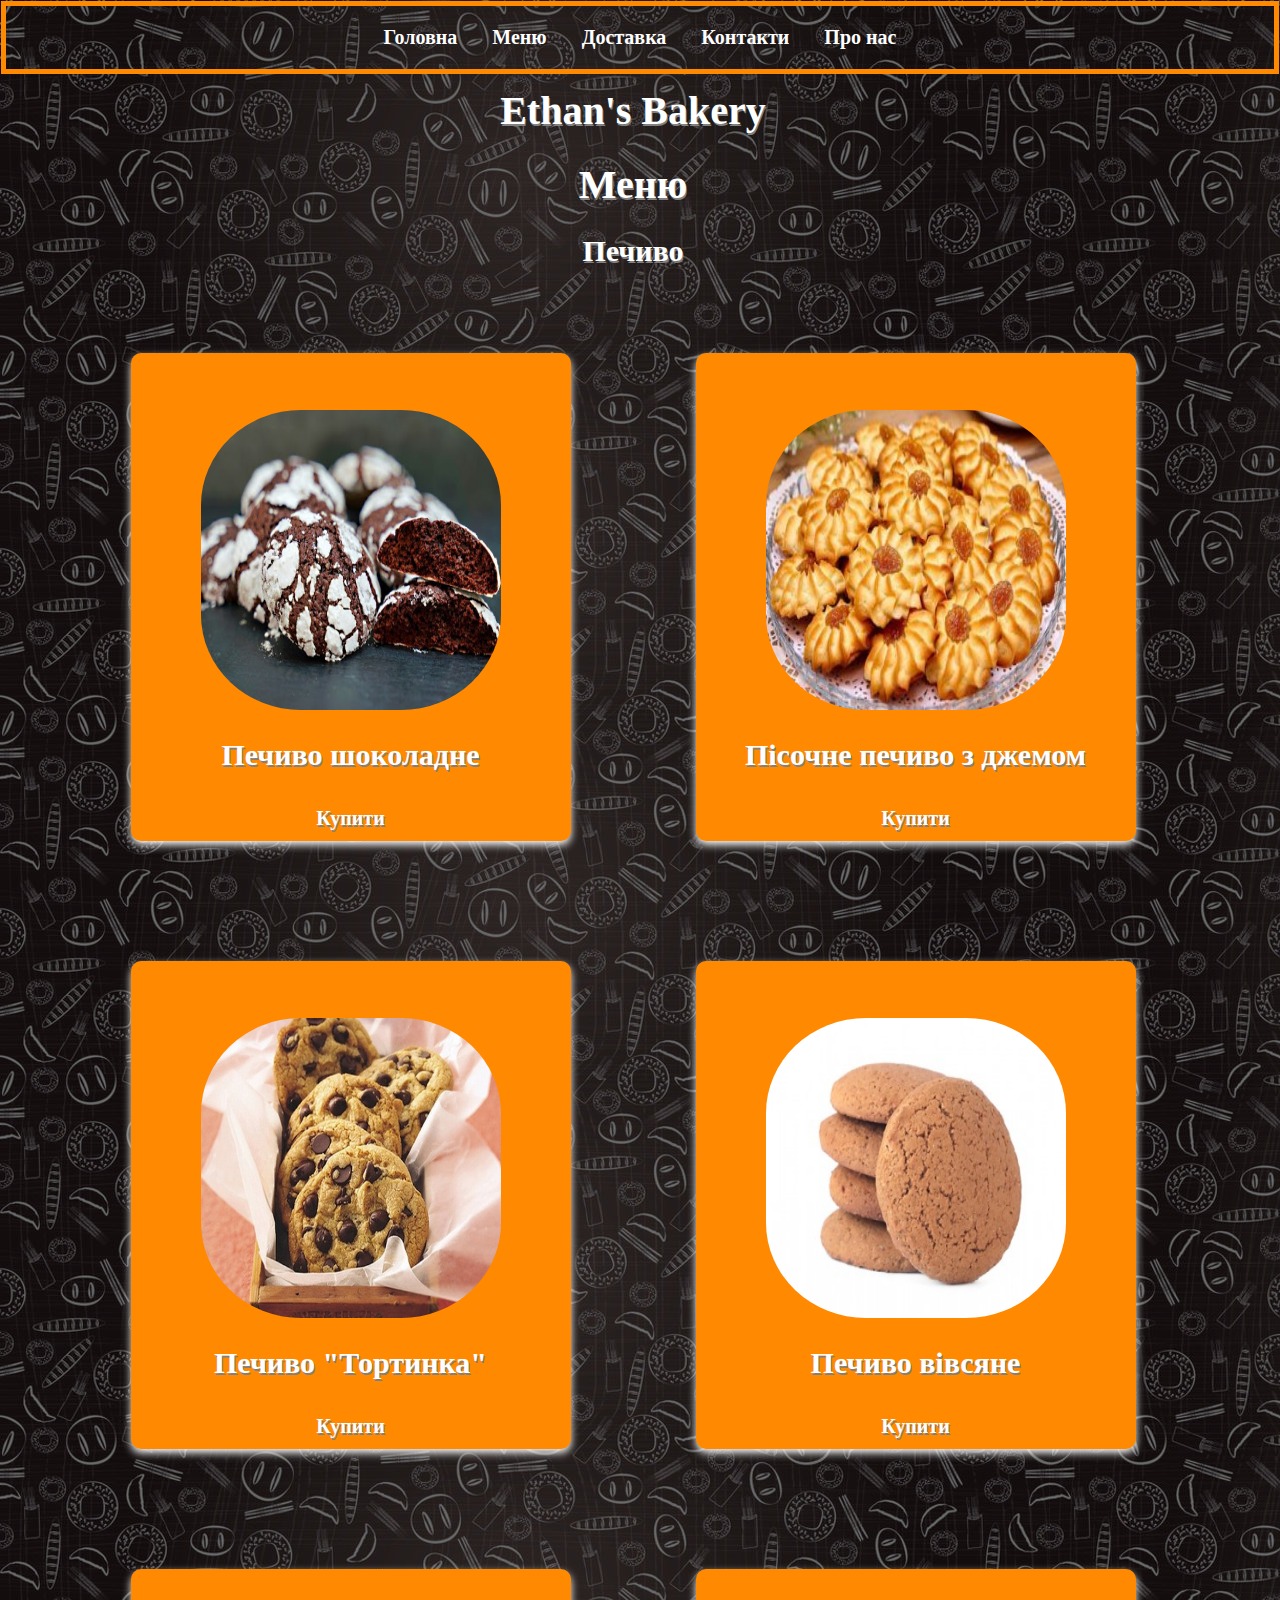
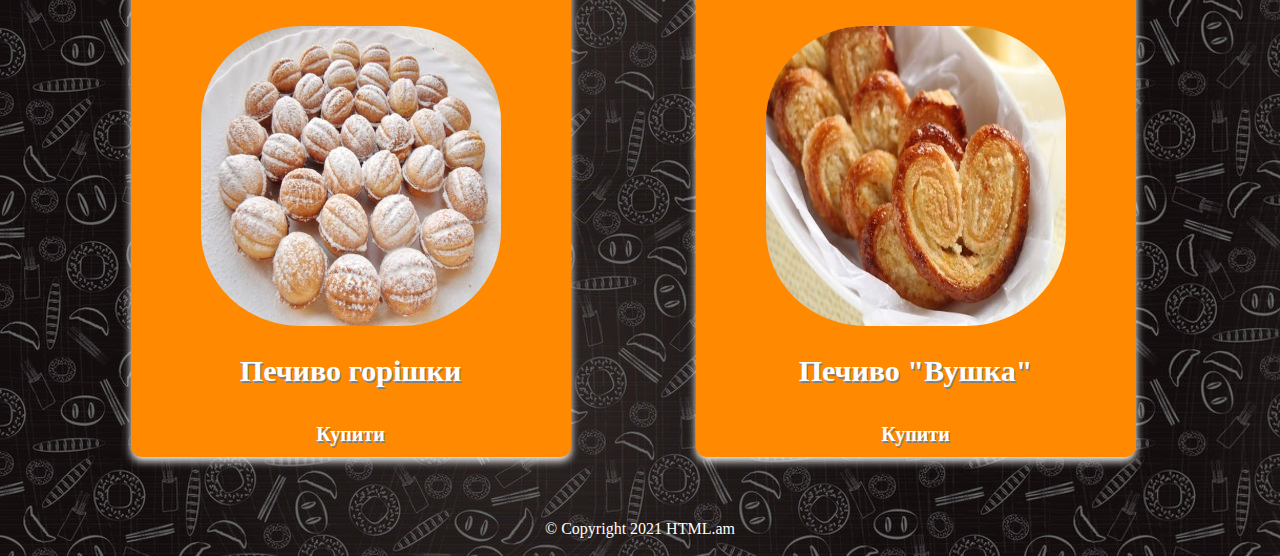
<file: cookie.html>
<!doctype html>
<html>
    <head>
        <meta charset="utf-8">
        <link rel="stylesheet" href="Css/style.css">
        <title>Ethan's Bakery</title>
    </head>
    <body class="skelet">
        <header>
            <span >
                <ul class="navbar">
                    <li><a href="index.html">Головна</a></li>
                    <li><a href="menu.html">Меню</a></li>
                    <li><a href="#">Доставка</a></li>
                    <li><a href="contact.html">Контакти</a></li>
                    <li><a href="proNas.html">Про нас</a></li>
                </ul>
            </span>
        </header>
        <main>
            <div>
                <span><h1>Ethan's Bakery</h1></span>
                <div>
                    <span><h1>Меню</h1></span>
                    <span><h2 class="h2">Печиво</h2></span>
                    <div class="card">
                        <img src="Image/unnamed%20(2).jpg" alt="Avatar">
                        <div class="container">
                            <h2><b>Печиво шоколадне</b></h2>
                            <p><a href="#">Купити</a></p>
                        </div>
                    </div>
                    <div class="card">
                        <img src="Image/d92c14e3b0804807381e5e9c2578cb4d.jpg" alt="Avatar">
                        <div class="container">
                            <h2><b>Пісочне печиво з джемом</b></h2>
                            <p><a href="#">Купити</a></p>
                        </div>
                    </div>
                    <div class="card">
                        <img src="Image/c57d648a1941d65_660x440.jpg" alt="Avatar">
                        <div class="container">
                            <h2><b>Печиво "Тортинка"</b></h2>
                            <p><a href="#">Купити</a></p>
                        </div>
                    </div>
                    <div class="card">
                        <img src="Image/vivs_smak_bu.jpg" alt="Avatar">
                        <div class="container">
                            <h2><b>Печиво вівсяне</b></h2>
                            <p><a href="#">Купити</a></p>
                        </div>
                    </div>
                    <div class="card">
                        <img src="Image/pechyvo-horishky-15.jpg" alt="Avatar">
                        <div class="container">
                            <h2><b>Печиво горішки</b></h2>
                            <p><a href="#">Купити</a></p>
                        </div>
                    </div>
                    <div class="card">
                        <img src="Image/p_O.jpg" alt="Avatar">
                        <div class="container">
                            <h2><b>Печиво "Вушка"</b></h2>
                            <p><a href="#">Купити</a></p>
                        </div>
                    </div>
                </div>
            </div>
        </main>
        <footer class="footer">
            <div>
                <span>&copy; Copyright 2021 HTML.am</span>
            </div>
        </footer>
    </body>
</html>
</file>
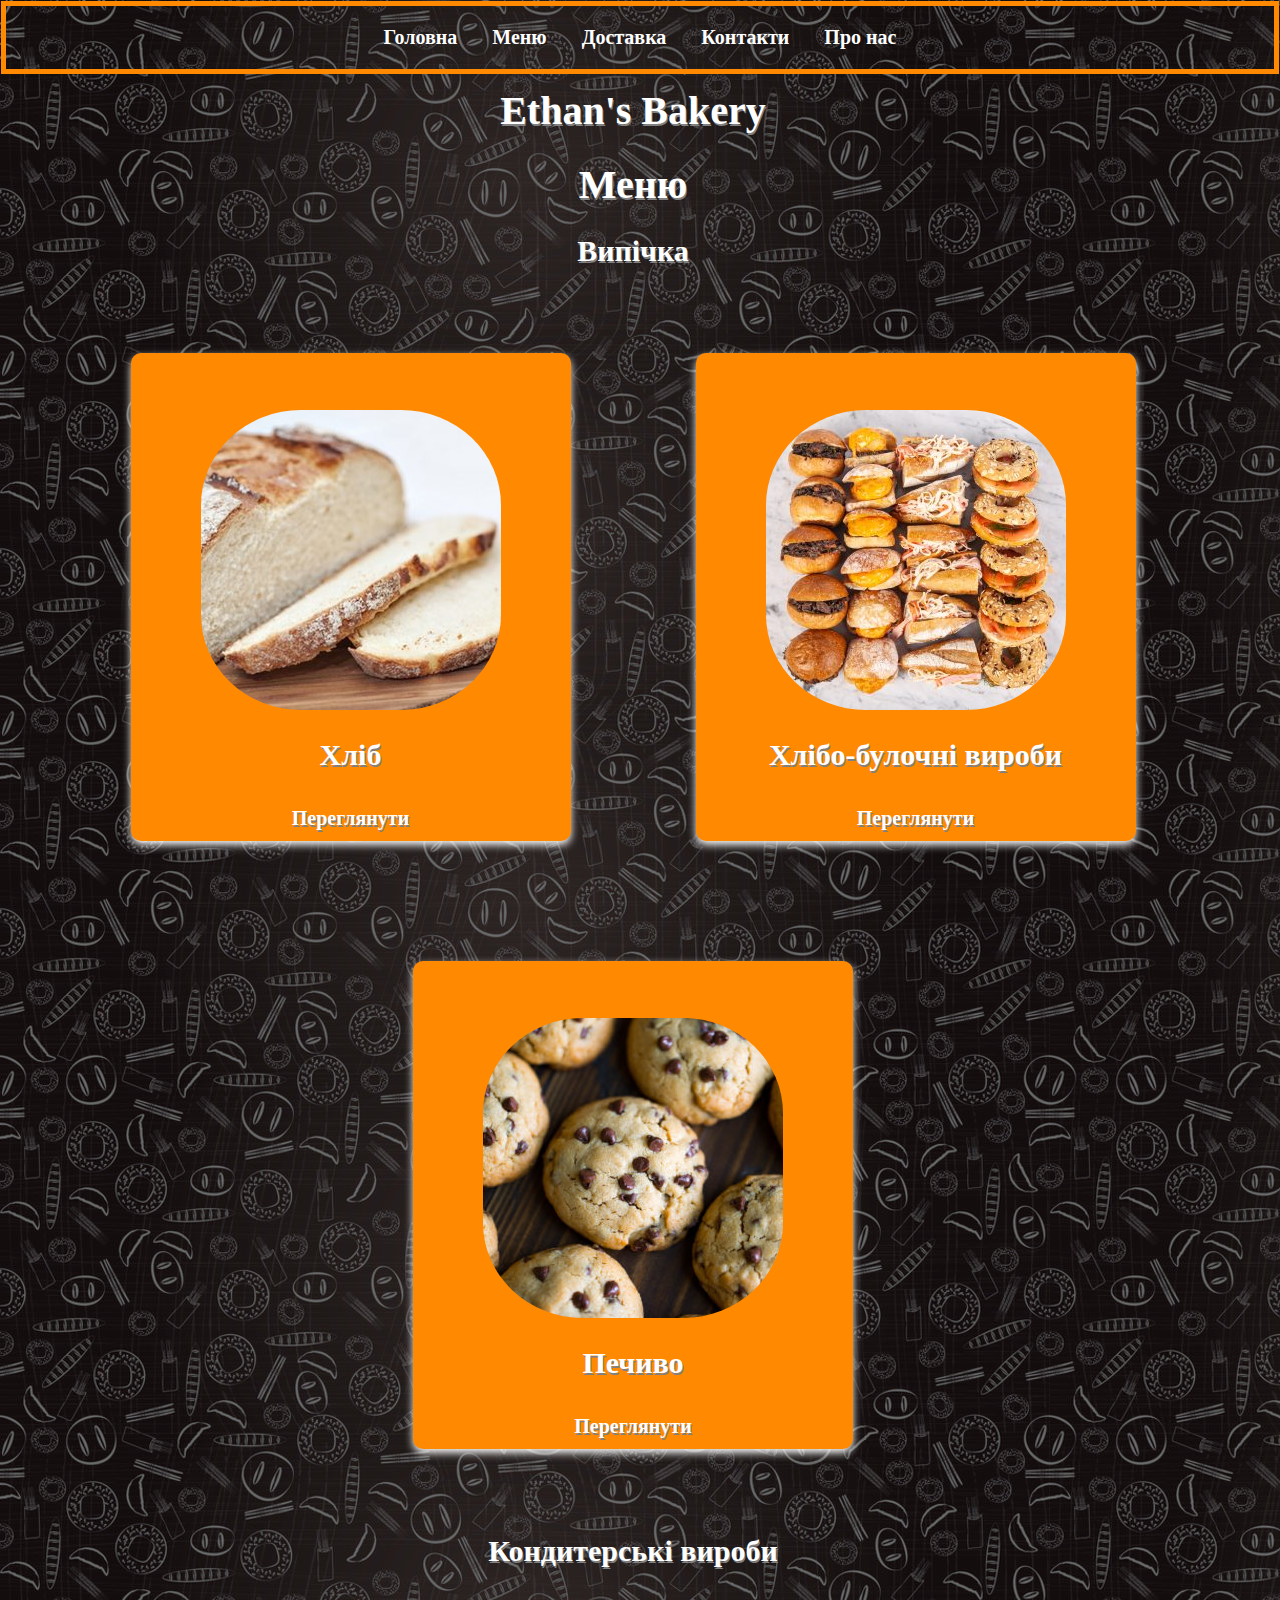
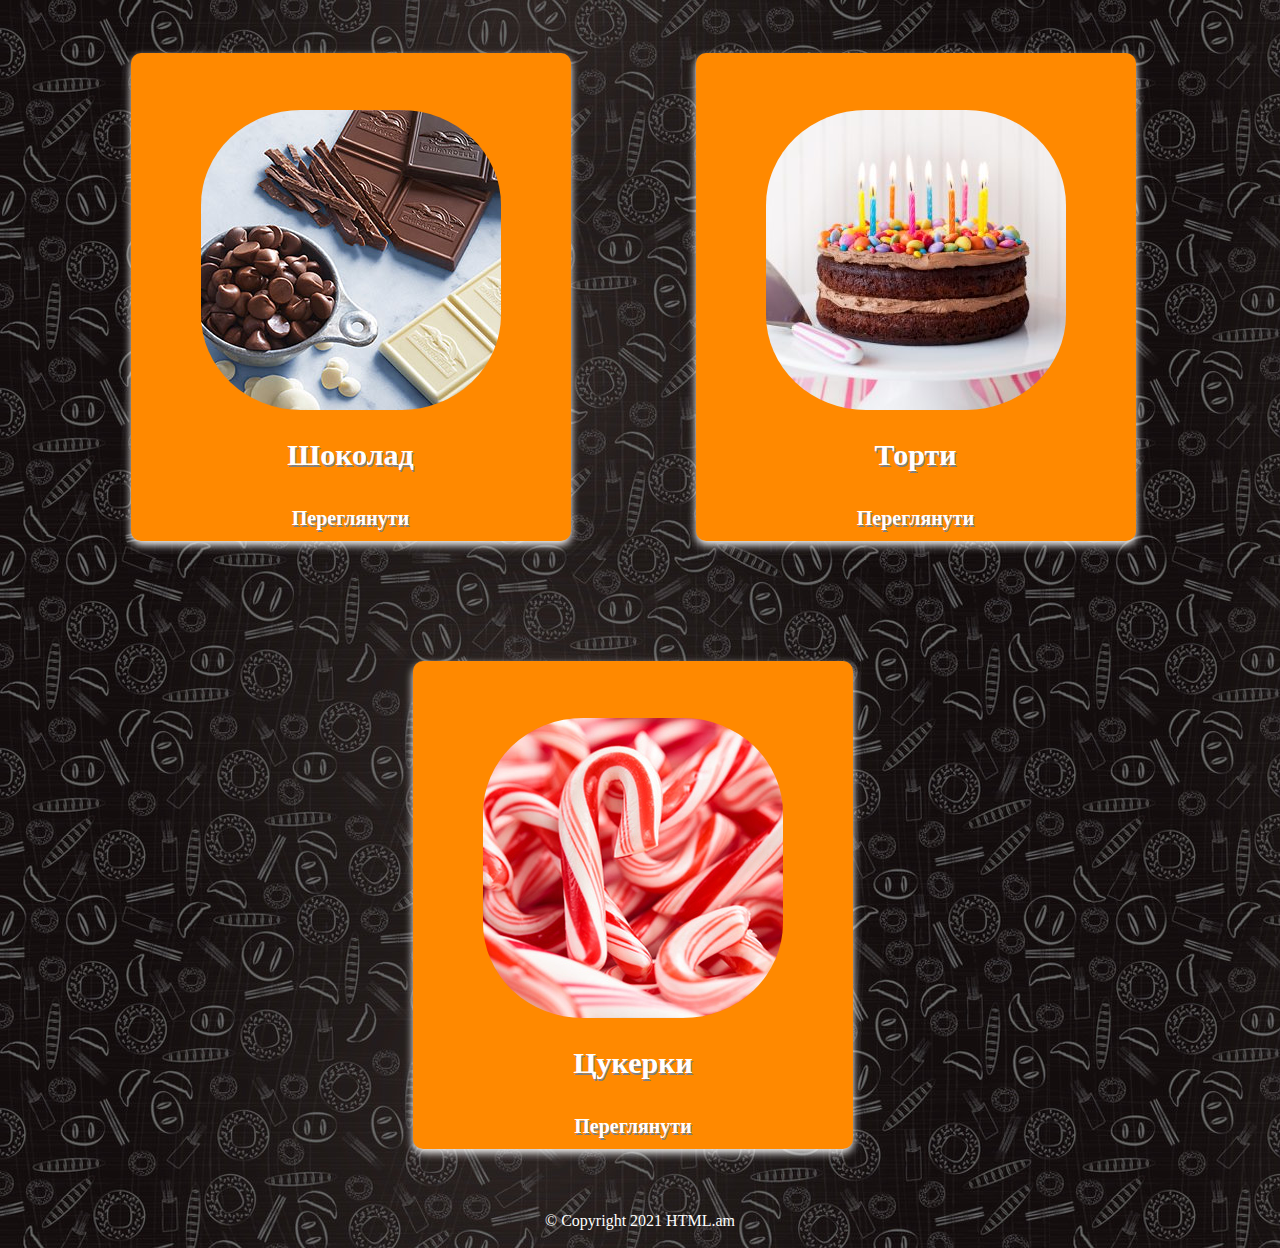
<file: menu.html>
<!doctype html>
<html>
    <head>
        <meta charset="utf-8">
        <link rel="stylesheet" href="Css/style.css">
        <title>Ethan's Bakery</title>
    </head>
    <body class="skelet">
        <header>
            <span >
                <ul class="navbar">
                    <li><a href="index.html">Головна</a></li>
                    <li><a href="menu.html">Меню</a></li>
                    <li><a href="#">Доставка</a></li>
                    <li><a href="contact.html">Контакти</a></li>
                    <li><a href="proNas.html">Про нас</a></li>
                </ul>
            </span>
        </header>
        <main>
            <div>
                <span><h1>Ethan's Bakery</h1></span>
                <div>
                    <span><h1>Меню</h1></span>
                    <span><h2 class="h2">Випічка</h2></span>
                    <div class="card">
                        <img src="Image/Paul-Hollywoods-white-loaf-recipe-300x300.jpg" alt="Avatar">
                        <div class="container">
                            <h2><b>Хліб</b></h2>
                            <p><a href="bread.html">Переглянути</a></p>
                        </div>
                    </div>
                    <div class="card">
                        <img src="Image/Mini-sandwich-box-300x300.jpg" alt="Avatar">
                        <div class="container">
                            <h2><b>Хлібо-булочні вироби</b></h2>
                            <p><a href="bulochku.html">Переглянути</a></p>
                        </div>
                    </div>
                    <div class="card">
                        <img src="Image/puffy-peanut-butter-chocolate-chip-cookies-recipe--300x300.jpg" alt="Avatar">
                        <div class="container">
                            <h2><b>Печиво</b></h2>
                            <p><a href="cookie.html">Переглянути</a></p>
                        </div>
                    </div>
                    <span><h2 class="h2">Кондитерські вироби</h2></span>
                    <div class="card">
                        <img src="Image/chocolate-substitution-300x300.jpg" alt="Avatar">
                        <div class="container">
                            <h2><b>Шоколад</b></h2>
                            <p><a href="chocolate.html">Переглянути</a></p>
                        </div>
                    </div>
                    <div class="card">
                        <img src="Image/unnamed.jpg" alt="Avatar">
                        <div class="container">
                            <h2><b>Торти</b></h2>
                            <p><a href="cakes.html">Переглянути</a></p>
                        </div>
                    </div>
                    <div class="card">
                        <img src="Image/candy-canes-square.jpg" alt="Avatar">
                        <div class="container">
                            <h2><b>Цукерки</b></h2>
                            <p><a href="candy.html">Переглянути</a></p>
                        </div>
                    </div>
                </div>
            </div>
        </main>
        <footer class="footer">
            <div>
                <span>&copy; Copyright 2021 HTML.am</span>
            </div>
        </footer>
    </body>
</html>
</file>
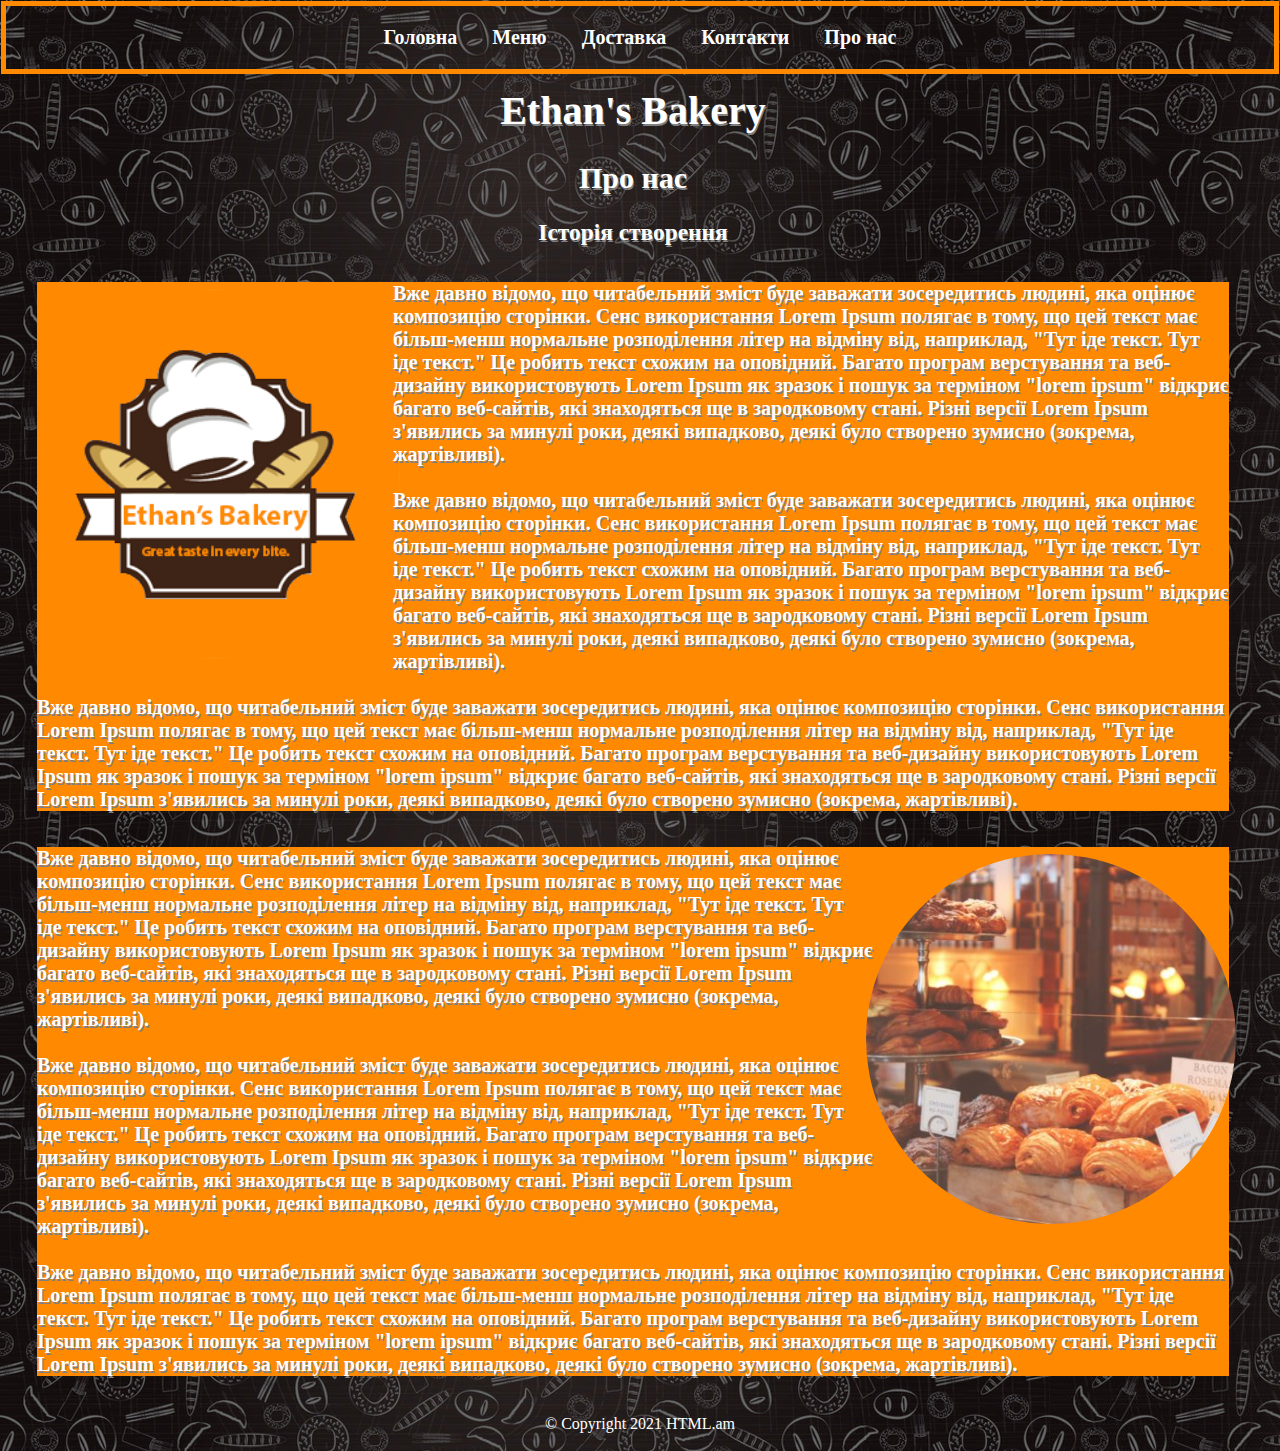
<file: proNas.html>
<!doctype html>
<html>
    <head>
        <meta charset="utf-8">
        <link rel="stylesheet" href="Css/style.css">
        <title>Ethan's Bakery</title>
    </head>
    <body class="skelet">
        <header>
            <span >
                <ul class="navbar">
                    <li><a href="index.html">Головна</a></li>
                    <li><a href="menu.html">Меню</a></li>
                    <li><a href="#">Доставка</a></li>
                    <li><a href="contact.html">Контакти</a></li>
                    <li><a href="proNas.html">Про нас</a></li>
                </ul>
            </span>
        </header>
        <main>
            <div>
                <span><h1>Ethan's Bakery</h1></span>
                <span><h2>Про нас</h2></span>
                <div class="pNas">
                    <span><h3>Історія створення</h3></span>
                    <span><p><img src="Image/white-hat-and-yellow-bread1.png" alt="Logo" align="left">Вже давно відомо, що читабельний зміст буде заважати зосередитись людині, яка оцінює композицію сторінки. Сенс використання Lorem Ipsum полягає в тому, що цей текст має більш-менш нормальне розподілення літер на відміну від, наприклад, "Тут іде текст. Тут іде текст." Це робить текст схожим на оповідний. Багато програм верстування та веб-дизайну використовують Lorem Ipsum як зразок і пошук за терміном "lorem ipsum" відкриє багато веб-сайтів, які знаходяться ще в зародковому стані. Різні версії Lorem Ipsum з'явились за минулі роки, деякі випадково, деякі було створено зумисно (зокрема, жартівливі).
                    <br>
                    <br>
                    Вже давно відомо, що читабельний зміст буде заважати зосередитись людині, яка оцінює композицію сторінки. Сенс використання Lorem Ipsum полягає в тому, що цей текст має більш-менш нормальне розподілення літер на відміну від, наприклад, "Тут іде текст. Тут іде текст." Це робить текст схожим на оповідний. Багато програм верстування та веб-дизайну використовують Lorem Ipsum як зразок і пошук за терміном "lorem ipsum" відкриє багато веб-сайтів, які знаходяться ще в зародковому стані. Різні версії Lorem Ipsum з'явились за минулі роки, деякі випадково, деякі було створено зумисно (зокрема, жартівливі).
                    <br>
                    <br>
                    Вже давно відомо, що читабельний зміст буде заважати зосередитись людині, яка оцінює композицію сторінки. Сенс використання Lorem Ipsum полягає в тому, що цей текст має більш-менш нормальне розподілення літер на відміну від, наприклад, "Тут іде текст. Тут іде текст." Це робить текст схожим на оповідний. Багато програм верстування та веб-дизайну використовують Lorem Ipsum як зразок і пошук за терміном "lorem ipsum" відкриє багато веб-сайтів, які знаходяться ще в зародковому стані. Різні версії Lorem Ipsum з'явились за минулі роки, деякі випадково, деякі було створено зумисно (зокрема, жартівливі).</p></span>
                </div>
                <div class="pNas">
                    <span><p><img src="Image/bakery--400x400.jpg" alt="Bakery" align="right">Вже давно відомо, що читабельний зміст буде заважати зосередитись людині, яка оцінює композицію сторінки. Сенс використання Lorem Ipsum полягає в тому, що цей текст має більш-менш нормальне розподілення літер на відміну від, наприклад, "Тут іде текст. Тут іде текст." Це робить текст схожим на оповідний. Багато програм верстування та веб-дизайну використовують Lorem Ipsum як зразок і пошук за терміном "lorem ipsum" відкриє багато веб-сайтів, які знаходяться ще в зародковому стані. Різні версії Lorem Ipsum з'явились за минулі роки, деякі випадково, деякі було створено зумисно (зокрема, жартівливі).
                    <br>
                    <br>
                    Вже давно відомо, що читабельний зміст буде заважати зосередитись людині, яка оцінює композицію сторінки. Сенс використання Lorem Ipsum полягає в тому, що цей текст має більш-менш нормальне розподілення літер на відміну від, наприклад, "Тут іде текст. Тут іде текст." Це робить текст схожим на оповідний. Багато програм верстування та веб-дизайну використовують Lorem Ipsum як зразок і пошук за терміном "lorem ipsum" відкриє багато веб-сайтів, які знаходяться ще в зародковому стані. Різні версії Lorem Ipsum з'явились за минулі роки, деякі випадково, деякі було створено зумисно (зокрема, жартівливі).
                    <br>
                    <br>
                    Вже давно відомо, що читабельний зміст буде заважати зосередитись людині, яка оцінює композицію сторінки. Сенс використання Lorem Ipsum полягає в тому, що цей текст має більш-менш нормальне розподілення літер на відміну від, наприклад, "Тут іде текст. Тут іде текст." Це робить текст схожим на оповідний. Багато програм верстування та веб-дизайну використовують Lorem Ipsum як зразок і пошук за терміном "lorem ipsum" відкриє багато веб-сайтів, які знаходяться ще в зародковому стані. Різні версії Lorem Ipsum з'явились за минулі роки, деякі випадково, деякі було створено зумисно (зокрема, жартівливі).</p></span>
                </div>
            </div>
        </main>
        <footer class="footer">
            <div>
                <span>&copy; Copyright 2021 HTML.am</span>
            </div>
        </footer>
    </body>
</html>
</file>
<file: Css/style.css>
.navbar {
    margin: -7px;
    padding: 10px;
    list-style-type: none;
    border: 5px solid #ff8900;
    text-align: center;
    font-size: 20px;
    background-color: none;
    border-radius: 0px;
}
.navbar li { display: inline; }
.navbar a {
    color: white;
    padding: 10px 15px;
    text-decoration: none;
    font-weight: bold;
    display: inline-block;
}
.navbar a:hover {
    background-color: #ff8900;
    border-radius: 10px;
}
.skelet img{
    margin: -7px;
    padding: 5px 0px;
    width: 1839px;
    height: 1137px;
}
.skelet{
    background-image: url(../Image/360_F_330272685_2WyqD0bnvlZxCGwVcmVjINg5ibi6cAsU.jpg);
}
main{
    width: 100%;
    color: white;
    text-decoration: none;
    font-weight: bold;
    display: inline-block;
    text-shadow: 1px 2px grey;
    font-size: 20px;
    margin: -7px;
    text-align: center;
    vertical-align: middle;
}
.logo{
    background-size: 400px;
    height: 370px;
    width: 400px;
}
.logo1{
    background-size: 400px;
    height: 360px;
    width: 400px;
}
.logo-menu{
    background-size: 1000px;
    height: 1000px;
    width: 1815px;
    background-color: none;
    border: 5px solid #ff8900 none;
}
.footer{
    background-color: none;
    color:white;
    padding: 10px;
    height: bottom;
    text-align: center;
}
.card {
    display: inline-block;
    background-color: #ff8900;
    box-shadow: 0 4px 8px 0 white;
    transition: 0.8s;
    height: 370px;
    width: 400px;
    padding: 59px 20px;
    margin: 60px;
    border-radius: 10px;
}
.card img {
    width: 300px;
    height: 300px;
    border-radius: 100px;
}

.card:hover {
    box-shadow: 0 8px 16px 0 white;
}

.container {
    padding: 2px 16px white;
}
.container a{
    color: white;
    padding: 10px 15px;
    text-decoration: none;
    font-weight: bold;
    display: inline-block;
}
.container a:hover{
    background-color: #b26204;
    border-radius: 10px;
}
.pNas p{
    background-color: #ff8900;
    text-align: left;
    margin: 36px;
}
.pNas img{
    margin-top: 1.5px;
    width: 370px;
    height: 370px;
    border-radius: 100%;
}
.coNTACT img {
    margin: 15px;
    width: 100px;
    height: 100px;
    border-radius: 100%;
}
.coNTACT a {
    background-color: #ff8900;
    border-radius: 20px;
    color: white;
    padding: 10px 15px;
    text-decoration: none;
    font-weight: bold;
    display: inline-block;
    margin: 25px;
}
.coNTACT a:hover {
    background-color: #b26204;
    border-radius: 40px;
}
.coNTACT {
    display: inline-block;
}
.coNTACT2 a {
    margin: 25px;
    background-color: #ff8900;
    border-radius: 20px;
    color: white;
    padding: 10px 15px;
    text-decoration: none;
    font-weight: bold;
    display: inline-block;
}
.coNTACT2 a:hover {
    background-color: #b26204;
    border-radius: 40px;
}
.coNTACT2{
    width: 100%;
    height: 100px;
}
.coNTACT2 img {
    margin: 15px;
    width: 100px;
    height: 100px;
    border-radius: 100%;
}
</file>
